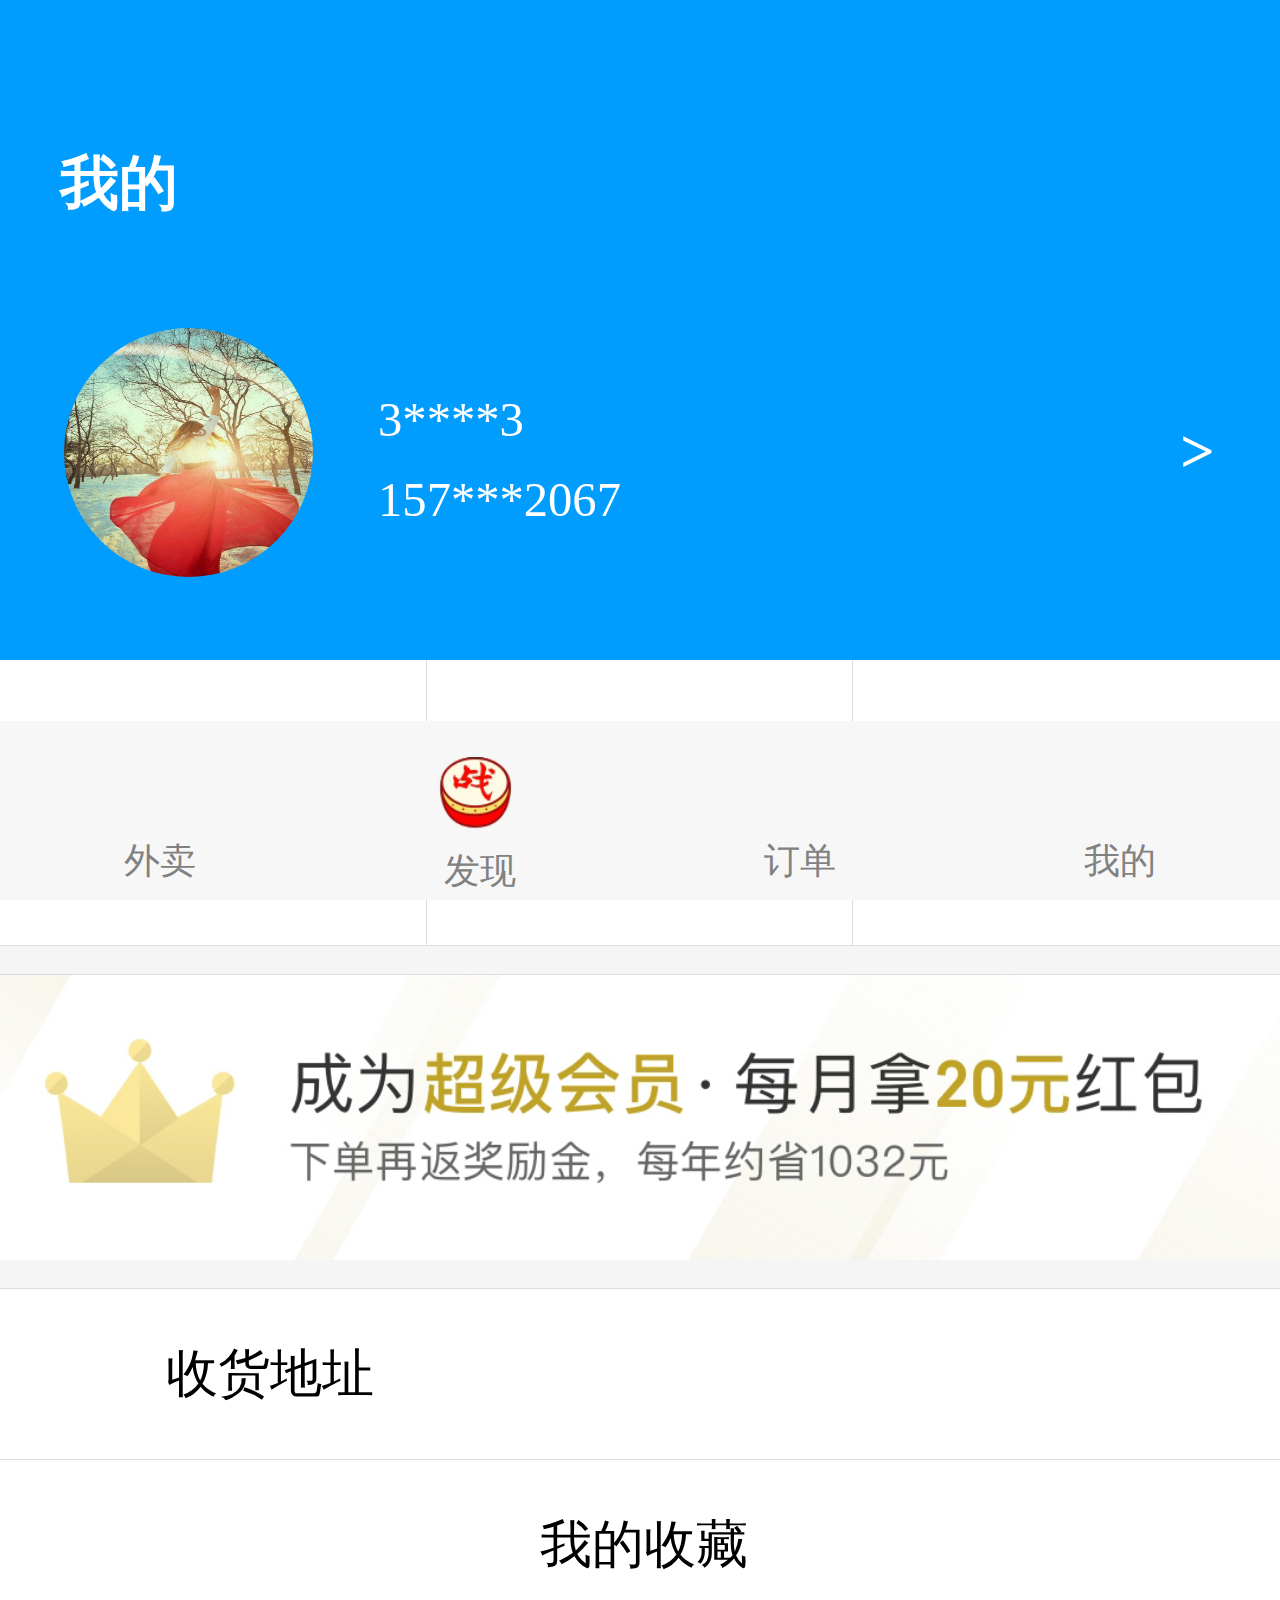
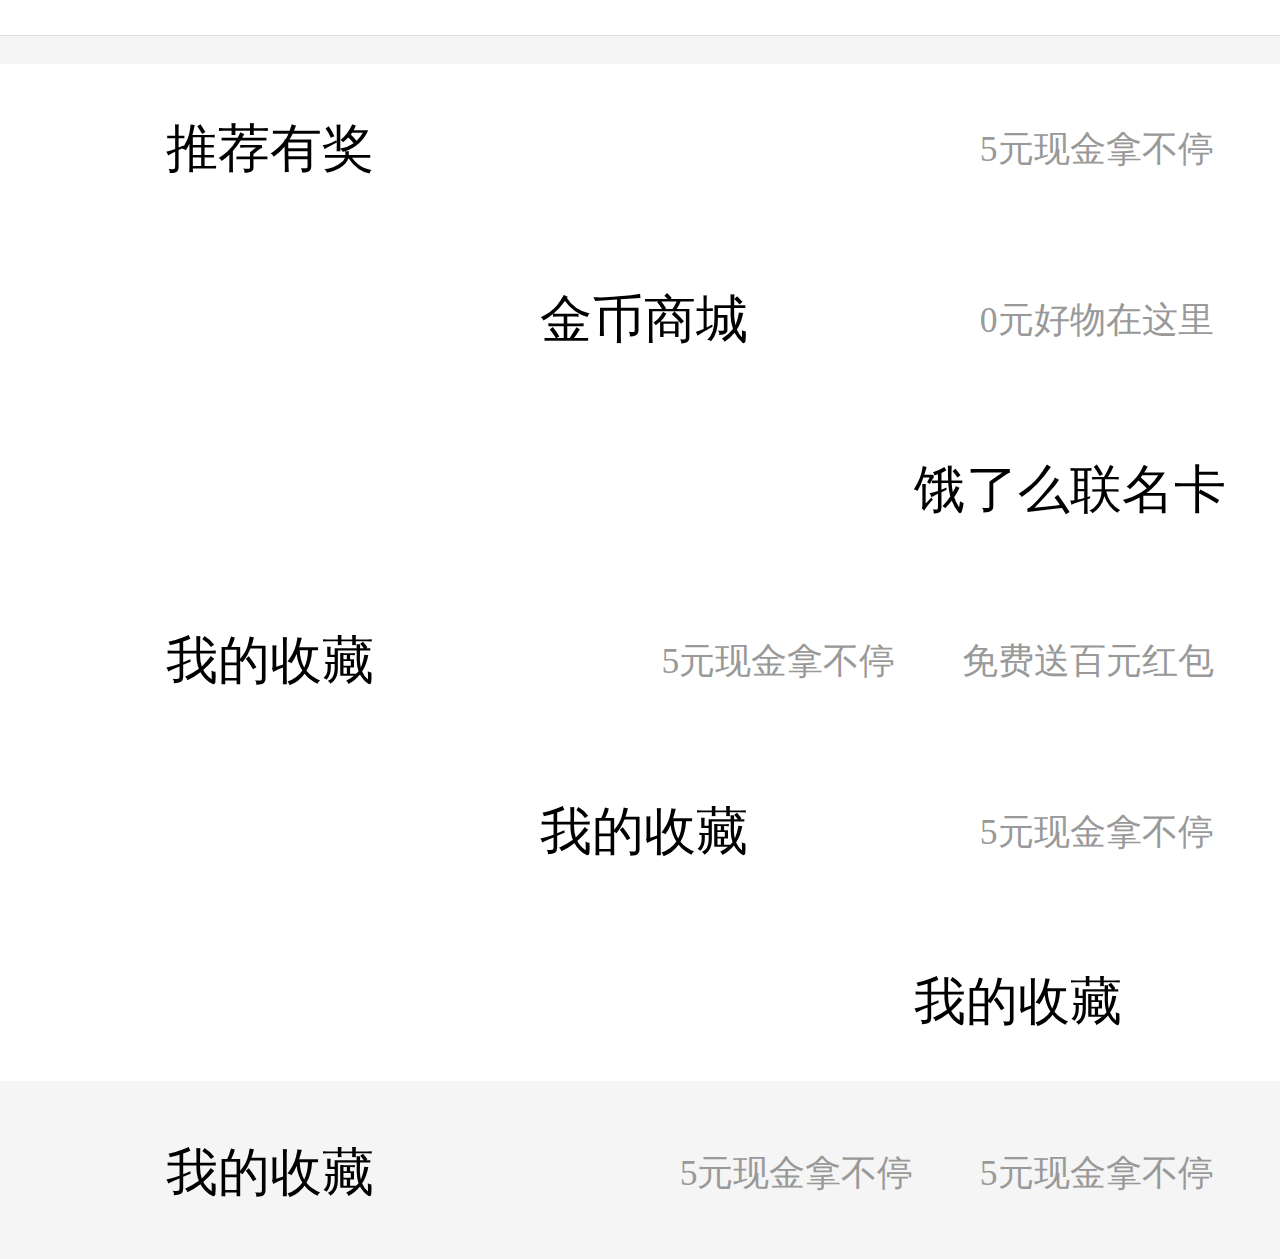
<file: index.html>
<!DOCTYPE html>
<html lang="en">
<head>
	<meta charset="UTF-8">
	<title>Document</title>
	<meta name="viewport" content="width=device-width,user-scalable=no,initial-scale=1.0,maximum-scale=1.0,minimum-scale=1.0">
	<link rel="stylesheet" href="css/index.css">
	<link rel="stylesheet" href="css/public.css">
	<script src="js/rem.js"></script>
</head>
<body>
	<!-- 我的头部开始 -->
	<div id="head">
		<div class="head_item1">
			<h1 class="head_item1_wen1">我的</h1>
			<div class="head_item1_wenbox">
				<h1 class="head_item1_wen2">&#xe67b;</h1>
				<a href="login.html">
				<h1 class="head_item1_wen3">&#xe671;</h1>
				</a>
			</div>
			
		</div>
		<div class="head_item2">
			<a href="ziliao.html">
			<div class="head_item2_touxiang">
				<img src="img/71.jpg" alt="">
			</div>
			</a>
			<div class="head_item2_xinxi">
				<div class="head_item2_box">
					<h1 class="head_item2_wen2">3****3</h1>
					<h1 class="head_item_wen3">
						<span></span>
						<span>157***2067</span>
					</h1>
				</div>
				<h1 class="head_item2_wen4">></h1>
			</div>
			
		</div>
	</div>
	<!-- 我的头部结束 -->
	<!-- 钱包开始 -->
	<div class="qianbao">
		<div class="qianbao_item">
			<h1 class="qiaoxiao_item_wen1">
				<span class="wen1_w1">0.00</span>
				<span class="wen1_w2">元</span>
			</h1>
			<h1 class="qiaohao_item_wen2">钱包</h1>
		</div>
		<div class="qianbao_item">
			<h1 class="qiaoxiao_item_wen1">
				<span class="wen1_w1">7</span>
				<span class="wen1_w2">个</span>
			</h1>
			<h1 class="qiaohao_item_wen2">红包</h1>
		</div>
		<div class="qianbao_item qianbao_item1">
			<h1 class="qiaoxiao_item_wen1">
				<span class="wen1_w1">8</span>
				<span class="wen1_w2">个</span>
			</h1>
			<h1 class="qiaohao_item_wen2">金币</h1>
		</div>
	</div>
	<!-- 钱包结束 -->
	<div class="second">
		<img src="img/1.jpg" alt="">
	</div>
	<div class="shouhuo">
		<div class="shouhuo_item">
			<h2 class="shouhuo_wen">&#xe673;</h2>
			<h2 class="shouhuo_wen1">收货地址</h2>
		</div>
		<div class="shouhuo_item shouhuo_item1">
			<h2 class="shouhuo_wen">&#xe66b;</h2>
			<h2 class="shouhuo_wen1">我的收藏</h2>
		</div>
	</div>
	<div class="tuijian">
		<div class="shouhuo_item shouhuo_item1">
			<h2 class="shouhuo_wen">&#xe677;</h2>
			<h2 class="shouhuo_wen1">推荐有奖</h2>
			<h2 class="shouhuo_wen3">5元现金拿不停</h2>
		</div>
		<div class="shouhuo_item shouhuo_item1">
			<h2 class="shouhuo_wen">&#xe680;</h2>
			<h2 class="shouhuo_wen1">金币商城</h2>
			<h2 class="shouhuo_wen3">0元好物在这里</h2>
		</div>
		<div class="shouhuo_item shouhuo_item1">
			<h2 class="shouhuo_wen">&#xe69c;</h2>
			<h2 class="shouhuo_wen1">饿了么联名卡</h2>
			<h2 class="shouhuo_wen3">免费送百元红包</h2>
		</div>
		<div class="shouhuo_item shouhuo_item1">
			<h2 class="shouhuo_wen">&#xe69c;</h2>
			<h2 class="shouhuo_wen1">我的收藏</h2>
			<h2 class="shouhuo_wen3">5元现金拿不停</h2>
		</div>
		<div class="shouhuo_item shouhuo_item1">
			<h2 class="shouhuo_wen">&#xe69c;</h2>
			<h2 class="shouhuo_wen1">我的收藏</h2>
			<h2 class="shouhuo_wen3">5元现金拿不停</h2>
		</div>
		<div class="shouhuo_item shouhuo_item1">
			<h2 class="shouhuo_wen">&#xe6c1;</h2>
			<h2 class="shouhuo_wen1">我的收藏</h2>
			<h2 class="shouhuo_wen3">5元现金拿不停</h2>
		</div>
		<div class="shouhuo_item shouhuo_item1">
			<h2 class="shouhuo_wen">&#xe6c1;</h2>
			<h2 class="shouhuo_wen1">我的收藏</h2>
			<h2 class="shouhuo_wen3">5元现金拿不停</h2>
		</div>

	</div>
	
	<div class="dibu">
		<a href="shouye.html">
		<div class="dibu_item">
			<h1 class="dibuwen">&#xe722;</h1>
			<h1 class="dibu_wen2">外卖</h1>
		</div>
		</a>
		<a href="find.html">
		<div class="dibu_item">
			<img src="img/12.jpg" alt="">
			<h1 class="dibu_wen2">发现</h1>
		</div>
		</a>
		<a href="shop.html">
		<div class="dibu_item">
			<h1 class="dibuwen">&#xe6c1;</h1>
			<h1 class="dibu_wen2">订单</h1>
		</div>
		</a>
		<a href="index.html">
		<div class="dibu_item">
			<h1 class="dibuwen">&#xe670;</h1>
			<h1 class="dibu_wen2">我的</h1>
		</div>
		</a>
	</div>
</body>
</html>
</file>
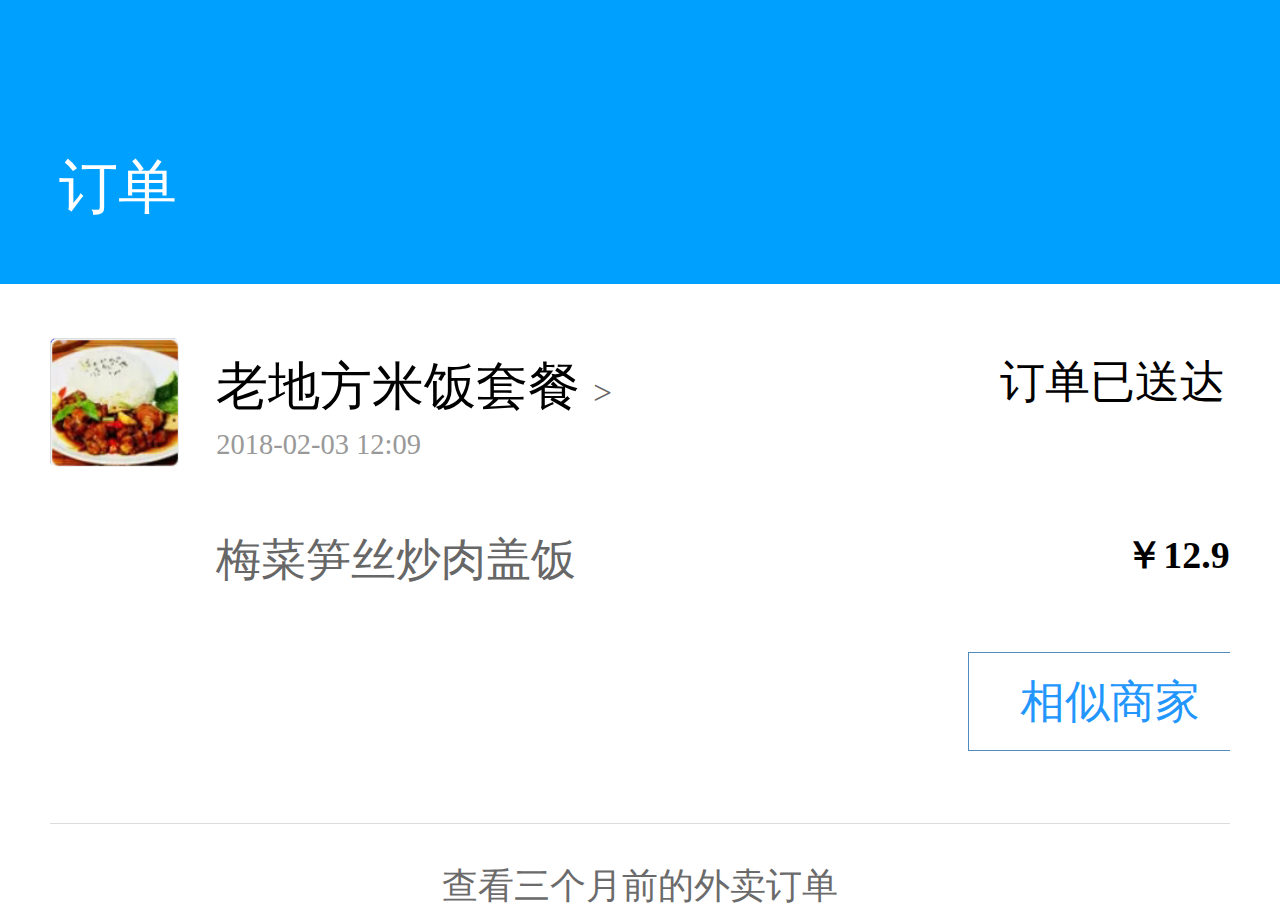
<file: dingdan.html>
<!DOCTYPE html>
<html lang="en">
<head>
	<meta charset="UTF-8">
	<title>Document</title>
	<meta name="viewport" content="width=device-width,user-scalable=no,initial-scale=1.0,maximum-scale=1.0,minimum-scale=1.0">
	<link rel="stylesheet" href="css/dingdan.css">
	<script src="js/rem.js"></script>
</head>
<body>
	<!-- 头部开始 -->
	<div id="header">
		<h1>订单</h1>
	</div>
	<!-- 头部结束 -->
	<!-- 订单信息开始 -->
	<div class="shop_infor">
		<div class="shop_infor_box">
			<div class="shop_thing">
				<div class="shop_thing_tu">
					<img src="img/dingdan.jpg" alt="">
				</div>
				<div class="shop_thing_name">
					<div class="shop_thing_left">
						<h1 class="shop_thing_wen1">老地方米饭套餐
						<span>&gt;</span>
						</h1>
						<h1 class="shop_thing_wen2">
							<span>2018-02-03</span>
							<span>12:09</span>
						</h1>
					</div>
					
					<h1 class="shop_thing_zhuantai">订单已送达</h1>
				</div>
			</div>
			<h1 class="shop_name">梅菜笋丝炒肉盖饭</h1>
			<h1 class="shop_thing_price">￥12.9</h1>
			<div class="shop_shanjia">
				<h1 class="shop_shanjia_wen">相似商家</h1>
			</div>
		</div>
		<h1 class="shop_zuijin">
			<span>查看三个月前的外卖订单</span>
		</h1>
	</div>
	<!-- 订单信息结束 -->

</body>
</html>
</file>
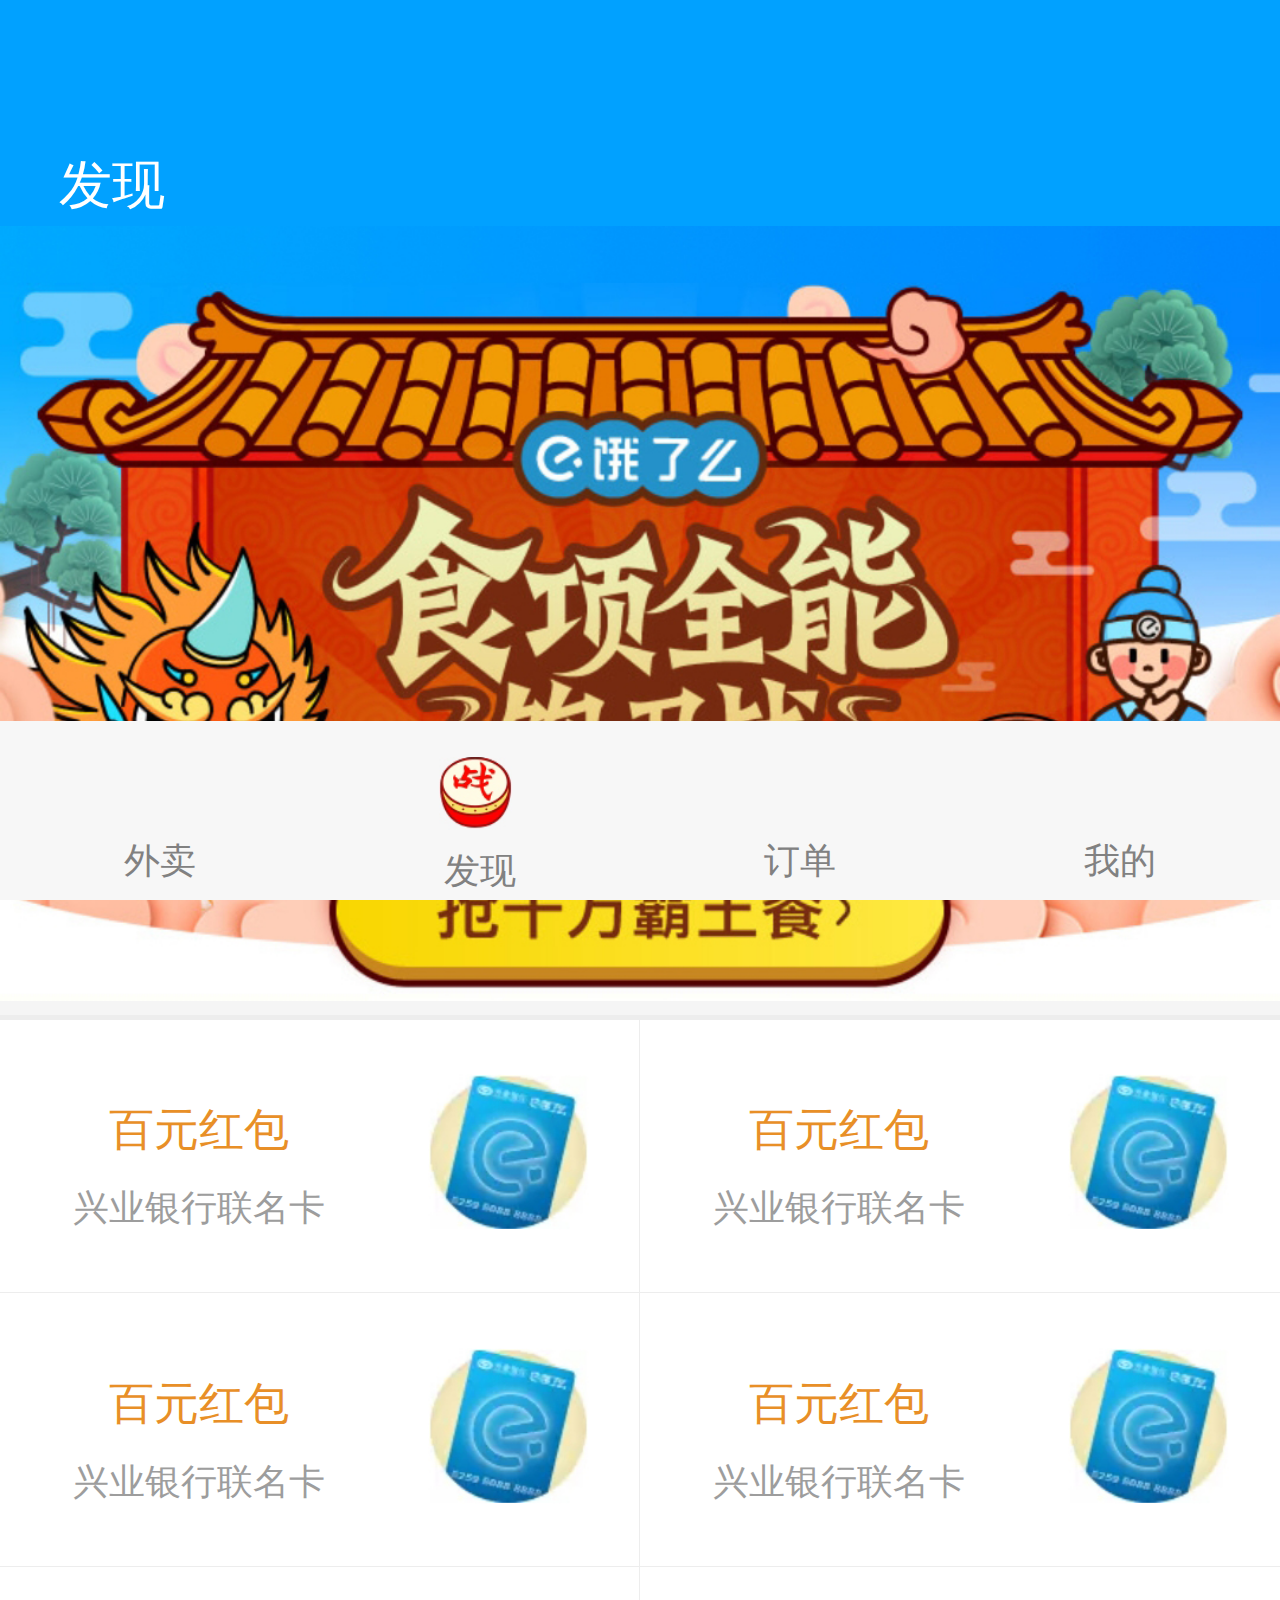
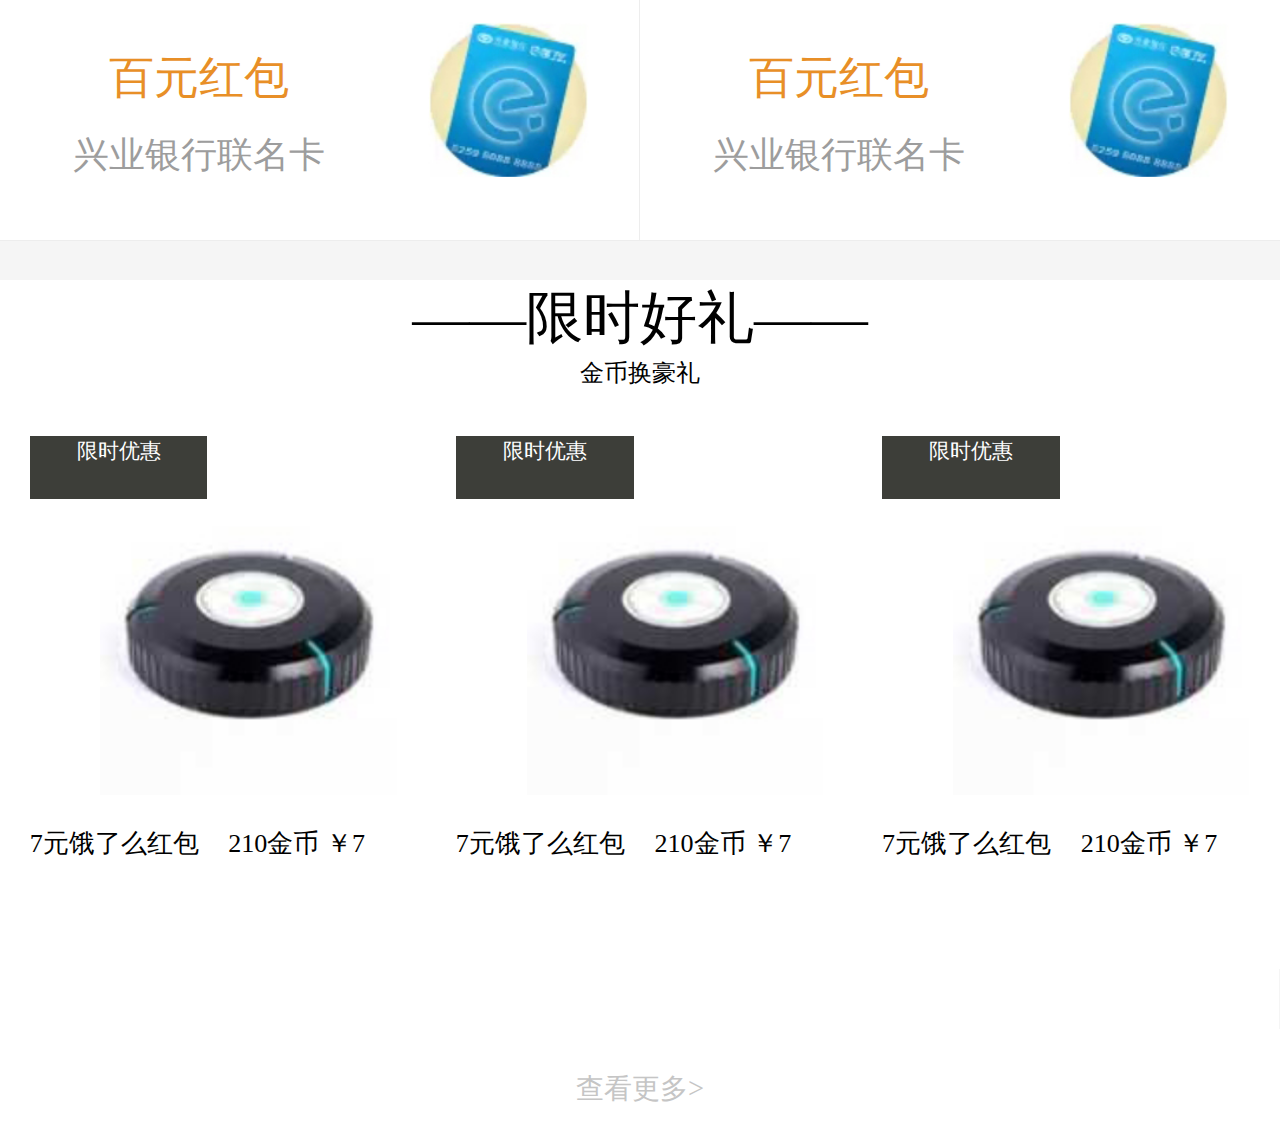
<file: find.html>
<!DOCTYPE html>
<html lang="en">
<head>
	<meta charset="UTF-8">
	<title>Document</title>
	<meta name="viewport" content="width=device-width,user-scalable=no,initial-scale=1.0,maximum-scale=1.0,minimum-scale=1.0">
	<link rel="stylesheet" href="css/find.css">
	<link rel="stylesheet" href="css/public.css">
	<script src="js/rem.js"></script>
</head>
<body>
	<!-- 头部开始 -->
	<div id="header">
		<div class="header_wen">
			<h1>发现</h1>
		</div>
		<div class="header_tu">
			<img src="img/3.jpg" alt="">
		</div>
	</div>
	<!-- 头部结束 -->
	<div id="second">
		<div class="second_item">
			<div class="second_item_title">
				<h1 class="second_item_wen1">百元红包</h1>
				<h1 class="second_item_wen2">兴业银行联名卡</h1>
			</div>
			<div class="second_item_tu">
				<img src="img/4.jpg" alt="">
			</div>
		</div>
		<div class="second_item second_item1">
			<div class="second_item_title">
				<h1 class="second_item_wen1">百元红包</h1>
				<h1 class="second_item_wen2">兴业银行联名卡</h1>
			</div>
			<div class="second_item_tu">
				<img src="img/4.jpg" alt="">
			</div>
		</div>
		<div class="second_item">
			<div class="second_item_title">
				<h1 class="second_item_wen1">百元红包</h1>
				<h1 class="second_item_wen2">兴业银行联名卡</h1>
			</div>
			<div class="second_item_tu">
				<img src="img/4.jpg" alt="">
			</div>
		</div>
		<div class="second_item second_item1">
			<div class="second_item_title">
				<h1 class="second_item_wen1">百元红包</h1>
				<h1 class="second_item_wen2">兴业银行联名卡</h1>
			</div>
			<div class="second_item_tu">
				<img src="img/4.jpg" alt="">
			</div>
		</div>
		<div class="second_item">
			<div class="second_item_title">
				<h1 class="second_item_wen1">百元红包</h1>
				<h1 class="second_item_wen2">兴业银行联名卡</h1>
			</div>
			<div class="second_item_tu">
				<img src="img/4.jpg" alt="">
			</div>
		</div>
		<div class="second_item second_item1">
			<div class="second_item_title">
				<h1 class="second_item_wen1">百元红包</h1>
				<h1 class="second_item_wen2">兴业银行联名卡</h1>
			</div>
			<div class="second_item_tu">
				<img src="img/4.jpg" alt="">
			</div>
		</div>
	</div>
	<!-- 为你推荐开始 -->
	<div id="tuijain">
		<div class="xianshi">
			<div class="xianshi_wenzi">
				<h1>——限时好礼——</h1>
				<h2>金币换豪礼</h2>
			</div>
			<div class="xianshi_item">
				<div class="youhui">限时优惠</div>
				<img src="img/faxian3.jpg" alt="">
				<span>7元饿了么红包</span>
				<span>210金币 ￥7</span>
			</div>
			<div class="xianshi_item">
				<div class="youhui">限时优惠</div>
				<img src="img/faxian3.jpg" alt="">
				<span>7元饿了么红包</span>
				<span>210金币 ￥7</span>
			</div>
			<div class="xianshi_item">
				<div class="youhui">限时优惠</div>
				<img src="img/faxian3.jpg" alt="">
				<span>7元饿了么红包</span>
				<span>210金币 ￥7</span>
			</div>
			<div class="gengduo">
				<span>查看更多&gt;</span>
			</div>
		</div>
	</div>
	<!-- 为你推荐结束 -->
	<div class="dibu">
		<a href="shouye.html">
		<div class="dibu_item">
			<h1 class="dibuwen">&#xe722;</h1>
			<h1 class="dibu_wen2">外卖</h1>
		</div>
		</a>
		<a href="find.html">
		<div class="dibu_item">
			<img src="img/12.jpg" alt="">
			<h1 class="dibu_wen2">发现</h1>
		</div>
		</a>
		<a href="shop.html">
		<div class="dibu_item">
			<h1 class="dibuwen">&#xe6c1;</h1>
			<h1 class="dibu_wen2">订单</h1>
		</div>
		</a>
		<a href="index.html">
		<div class="dibu_item">
			<h1 class="dibuwen">&#xe670;</h1>
			<h1 class="dibu_wen2">我的</h1>
		</div>
		</a>
	</div>
</body>
</html>
</file>
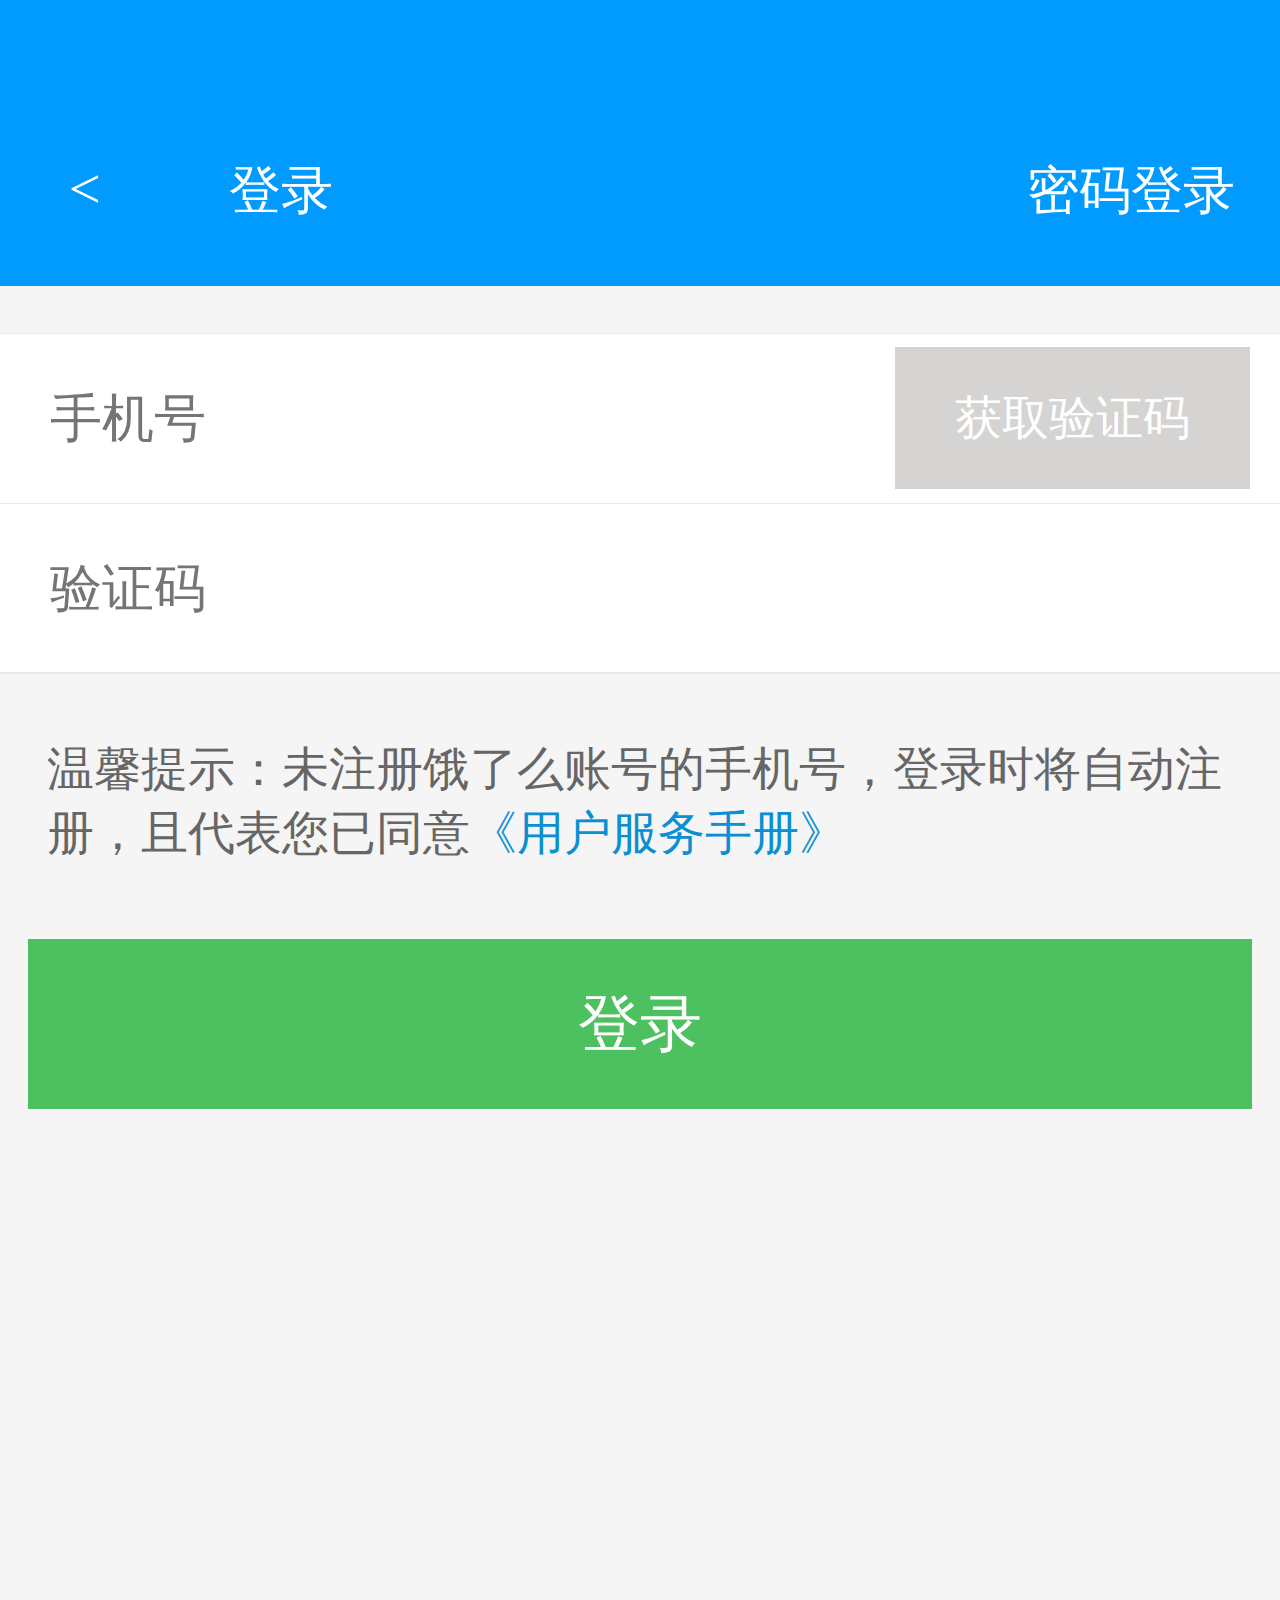
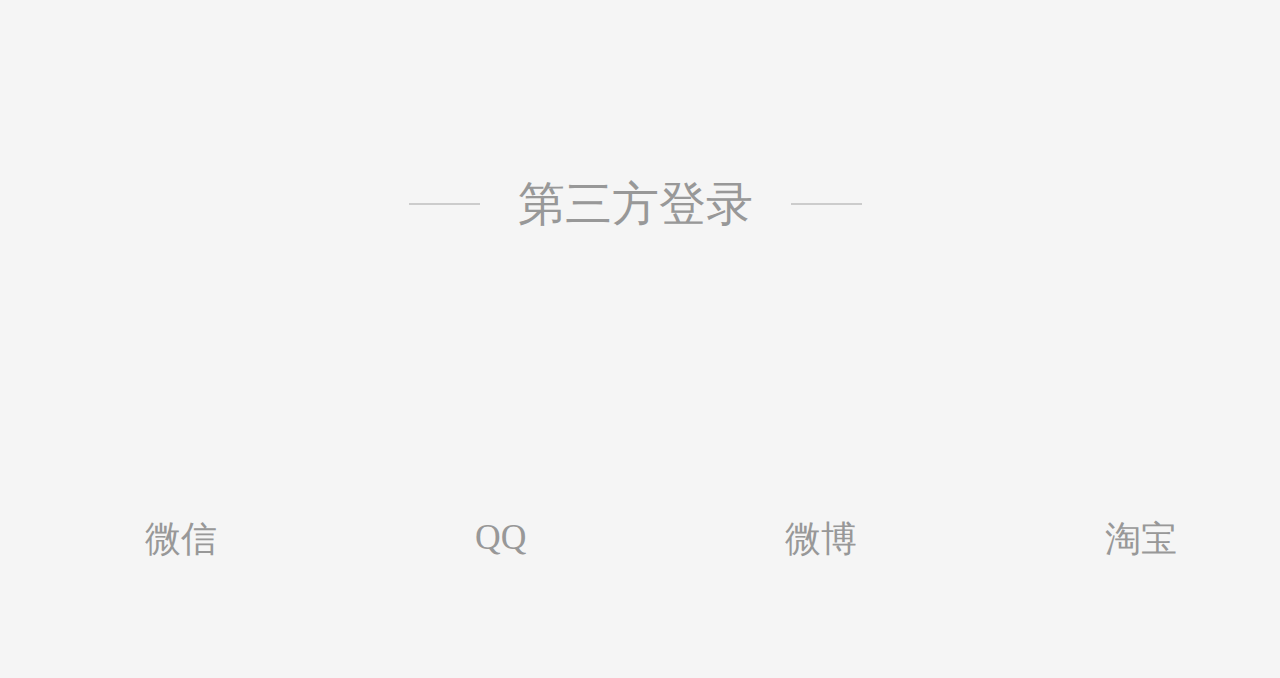
<file: login.html>
<!DOCTYPE html>
<html lang="en">
<head>
	<meta charset="UTF-8">
	<title>Document</title>
	<meta name="viewport" content="width=device-width,user-scalable=no,initial-scale=1.0,maximum-scale=1.0,minimum-scale=1.0">
	<link rel="stylesheet" href="css/login.css">
	<link rel="stylesheet" href="css/public.css">
	<script src="js/rem.js"></script>
</head>
<body>
	<!-- 头部开始 -->
	<div class="toubu">
		<a href="index.html">
		<h1 class="tuobu_wen1">&lt;</h1>
		</a>
		<h1 class="toubu_wen2">登录</h1>
		<h1 class="tobu_wen3">密码登录</h1>
	</div>
	<!-- 头部结束 -->
	<div class="xinxi">
		<div class="xinxi_item_box">
			<input type="text" class="xinxi_item" placeholder="手机号">
			<div class="yanzenma">
				<h1>获取验证码</h1>
			</div>
		</div>
		<div class="xinxi_item_box">
			<input type="text" class="xinxi_item" placeholder="验证码">
		</div>	
	</div>
	<div class="xieyi">
		<p class="xieyi_wen1">
			温馨提示：未注册饿了么账号的手机号，登录时将自动注册，且代表您已同意<a href=""class="xieyi_wen2">《用户服务手册》</a>
		</p>
	</div>
	<div class="btn">
		<h1>登录</h1>
	</div>
	<div class="dibu">
		<div class="dibu_top">
			<div class="dibu_top_line"></div>
			<h1 class="dibu_title">第三方登录</h1>
			<div class="dibu_top_line1"></div>
		</div>
		<div class="dibu_bottom">
			<div class="dibu_bottom_item">
				<h1 class="dibu_bottom_wen1">&#xe667;</h1>
				<h2 class="dibu_bottom_wen2">微信</h2>
			</div>
			<div class="dibu_bottom_item">
				<h1 class="dibu_bottom_wen1 dibu_bottom_wen6">&#xe666;</h1>
				<h2 class="dibu_bottom_wen2">QQ</h2>
			</div>
			<div class="dibu_bottom_item">
				<h1 class="dibu_bottom_wen1 dibu_bottom_wen3">&#xe668;</h1>
				<h2 class="dibu_bottom_wen2">微博</h2>
			</div>
			<div class="dibu_bottom_item">
				<h1 class="dibu_bottom_wen1 dibu_bottom_wen4">&#xe755;</h1>
				<h2 class="dibu_bottom_wen2">淘宝</h2>
			</div>
		</div>
	</div>
</body>
</html>
</file>
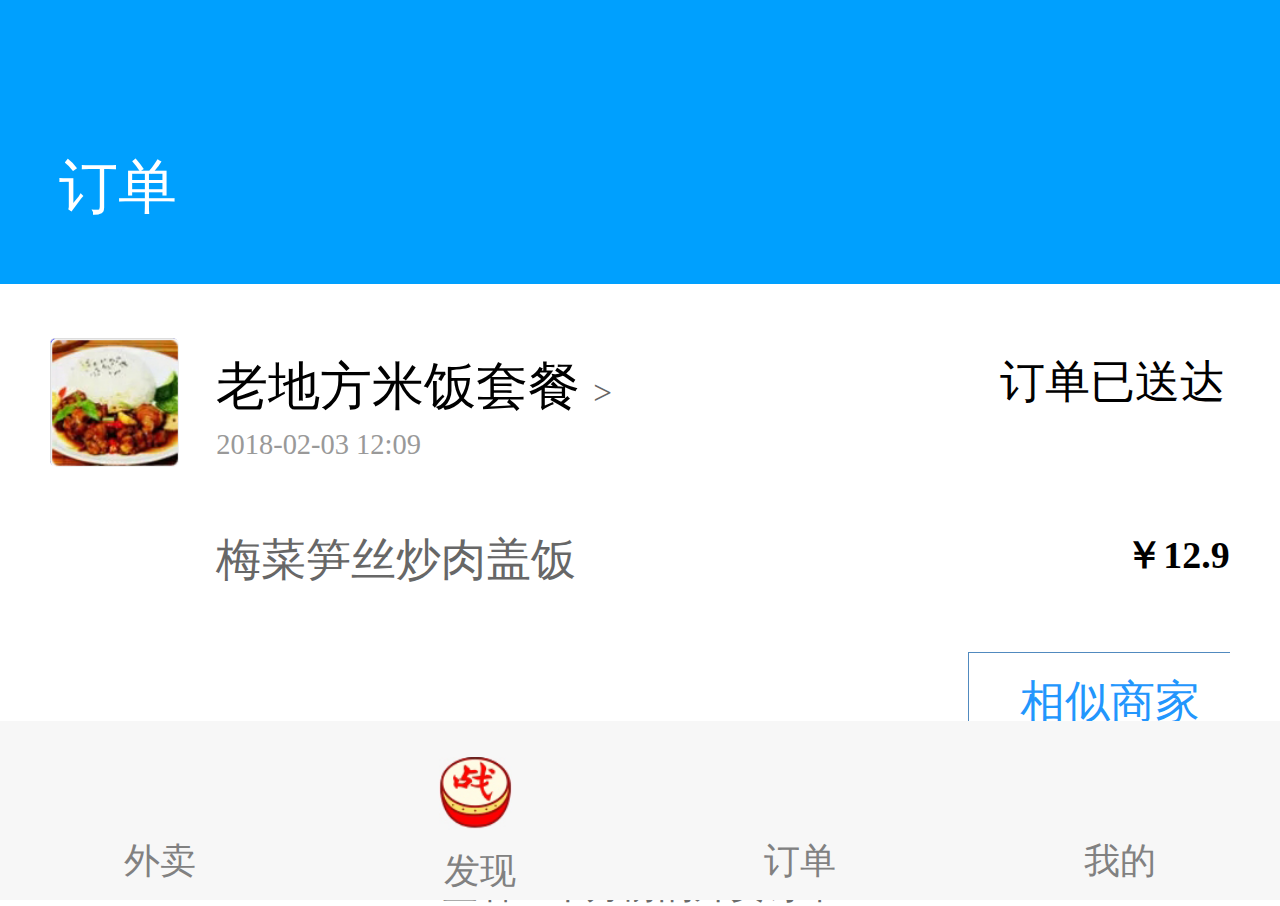
<file: shop.html>
<!DOCTYPE html>
<html lang="en">
<head>
	<meta charset="UTF-8">
	<title>Document</title>
	<meta name="viewport" content="width=device-width,user-scalable=no,initial-scale=1.0,maximum-scale=1.0,minimum-scale=1.0">
	<link rel="stylesheet" href="css/shop.css">
	<link rel="stylesheet" href="css/public.css">
	<script src="js/rem.js"></script>
</head>
<body>
	<!-- 头部开始 -->
	<div id="header">
		<h1>订单</h1>
	</div>
	<!-- 头部结束 -->
	<!-- 订单信息开始 -->
	<div class="shop_infor">
		<div class="shop_infor_box">
			<div class="shop_thing">
				<div class="shop_thing_tu">
					<img src="img/2.jpg" alt="">
				</div>
				<div class="shop_thing_name">
					<div class="shop_thing_left">
						<h1 class="shop_thing_wen1">老地方米饭套餐
						<span>&gt;</span>
						</h1>
						<h1 class="shop_thing_wen2">
							<span>2018-02-03</span>
							<span>12:09</span>
						</h1>
					</div>
					
					<h1 class="shop_thing_zhuantai">订单已送达</h1>
				</div>
			</div>
			<h1 class="shop_name">梅菜笋丝炒肉盖饭</h1>
			<h1 class="shop_thing_price">￥12.9</h1>
			<div class="shop_shanjia">
				<h1 class="shop_shanjia_wen">相似商家</h1>
			</div>
		</div>
		<h1 class="shop_zuijin">
			<span>查看三个月前的外卖订单</span>
		</h1>
	</div>
	<!-- 订单信息结束 -->
	<div class="dibu">
		<a href="shouye.html">
		<div class="dibu_item">
			<h1 class="dibuwen">&#xe722;</h1>
			<h1 class="dibu_wen2">外卖</h1>
		</div>
		</a>
		<a href="find.html">
		<div class="dibu_item">
			<img src="img/12.jpg" alt="">
			<h1 class="dibu_wen2">发现</h1>
		</div>
		</a>
		<a href="shop.html">
		<div class="dibu_item">
			<h1 class="dibuwen">&#xe6c1;</h1>
			<h1 class="dibu_wen2">订单</h1>
		</div>
		</a>
		<a href="index.html">
		<div class="dibu_item">
			<h1 class="dibuwen">&#xe670;</h1>
			<h1 class="dibu_wen2">我的</h1>
		</div>
		</a>
	</div>
</body>
</html>
</file>
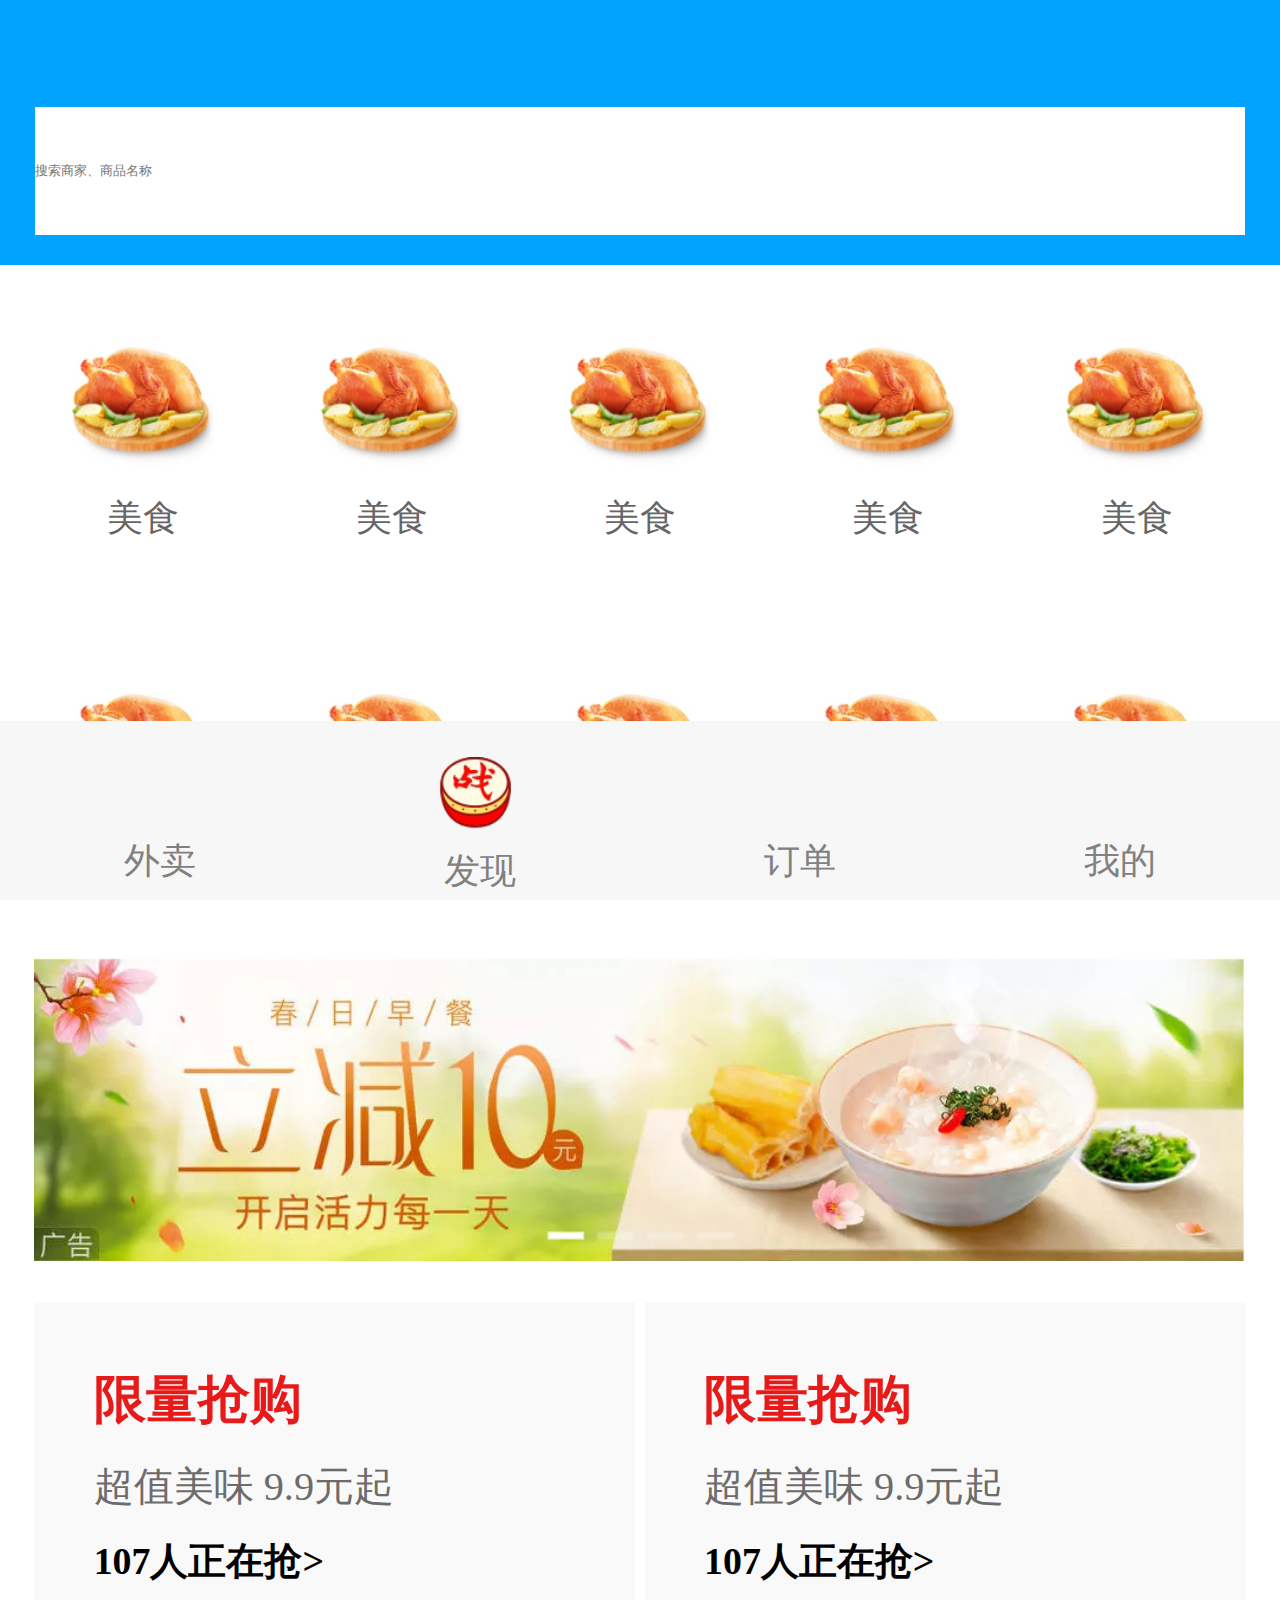
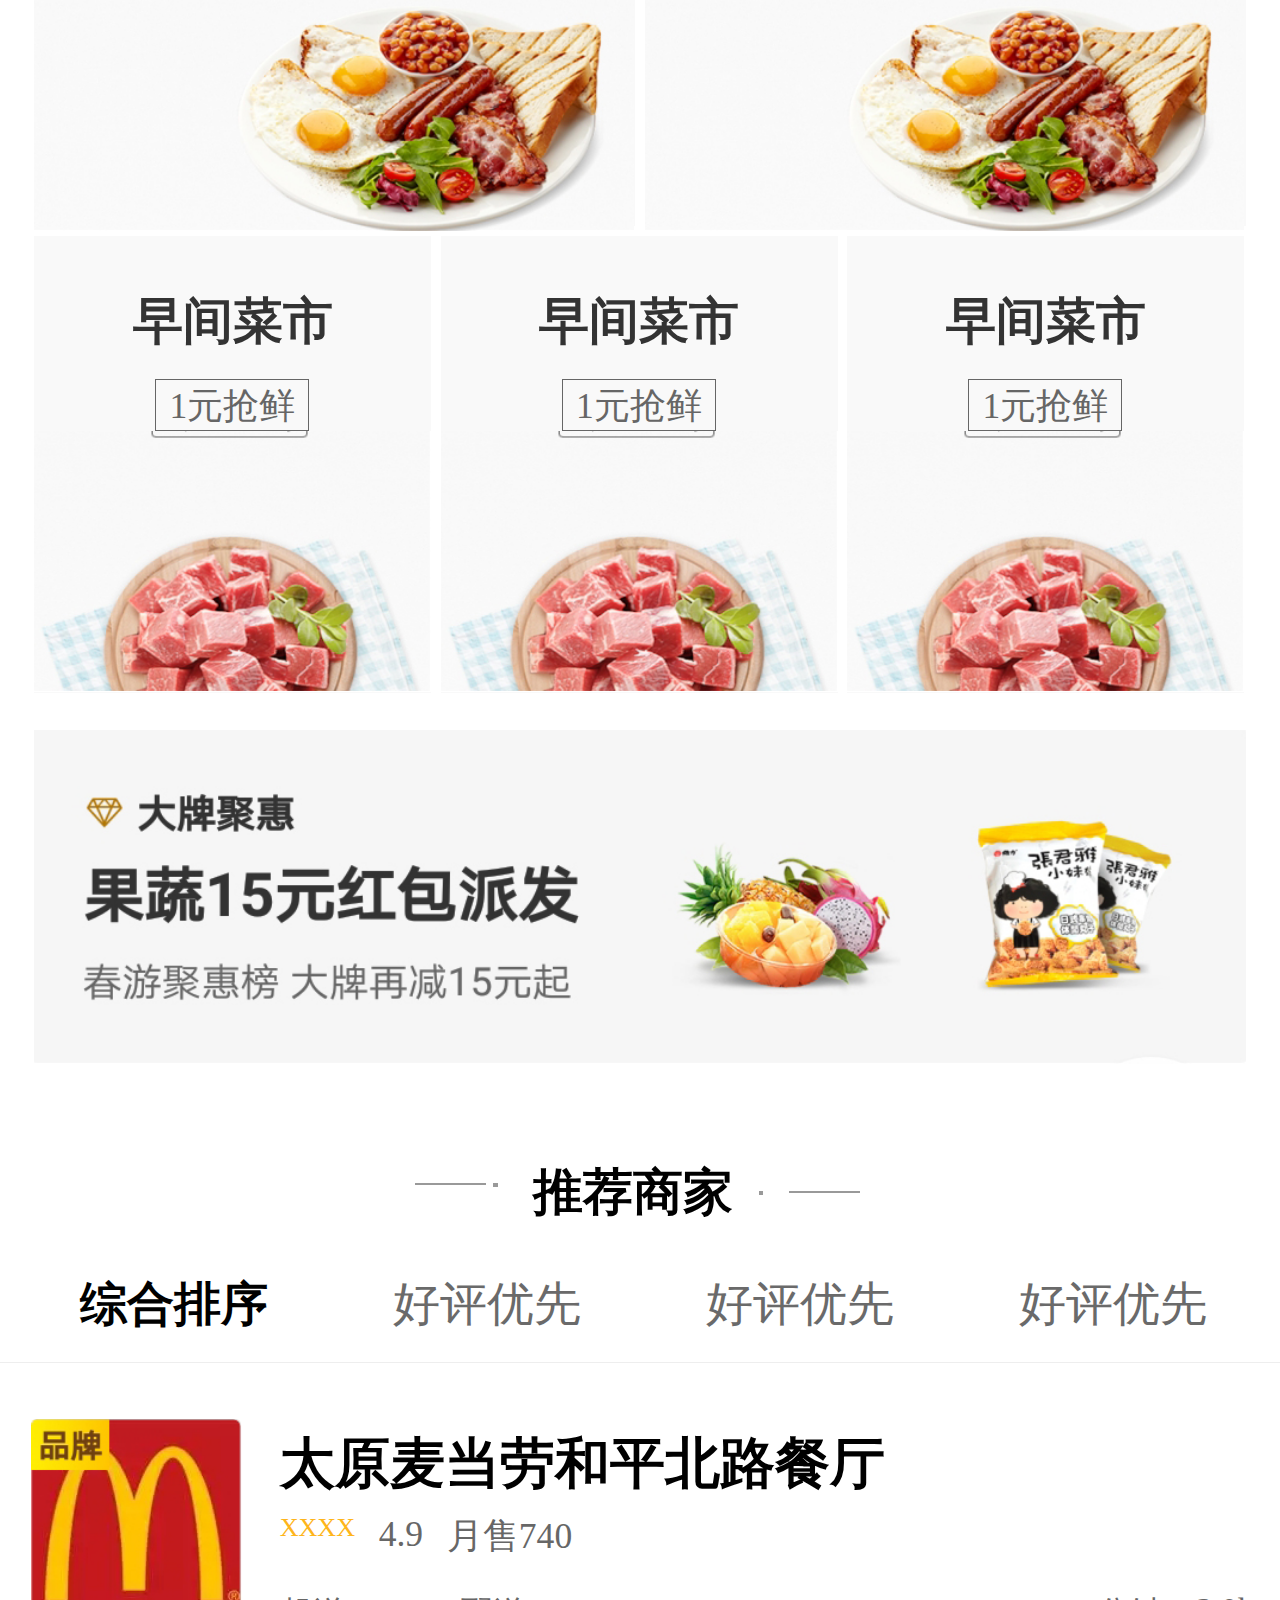
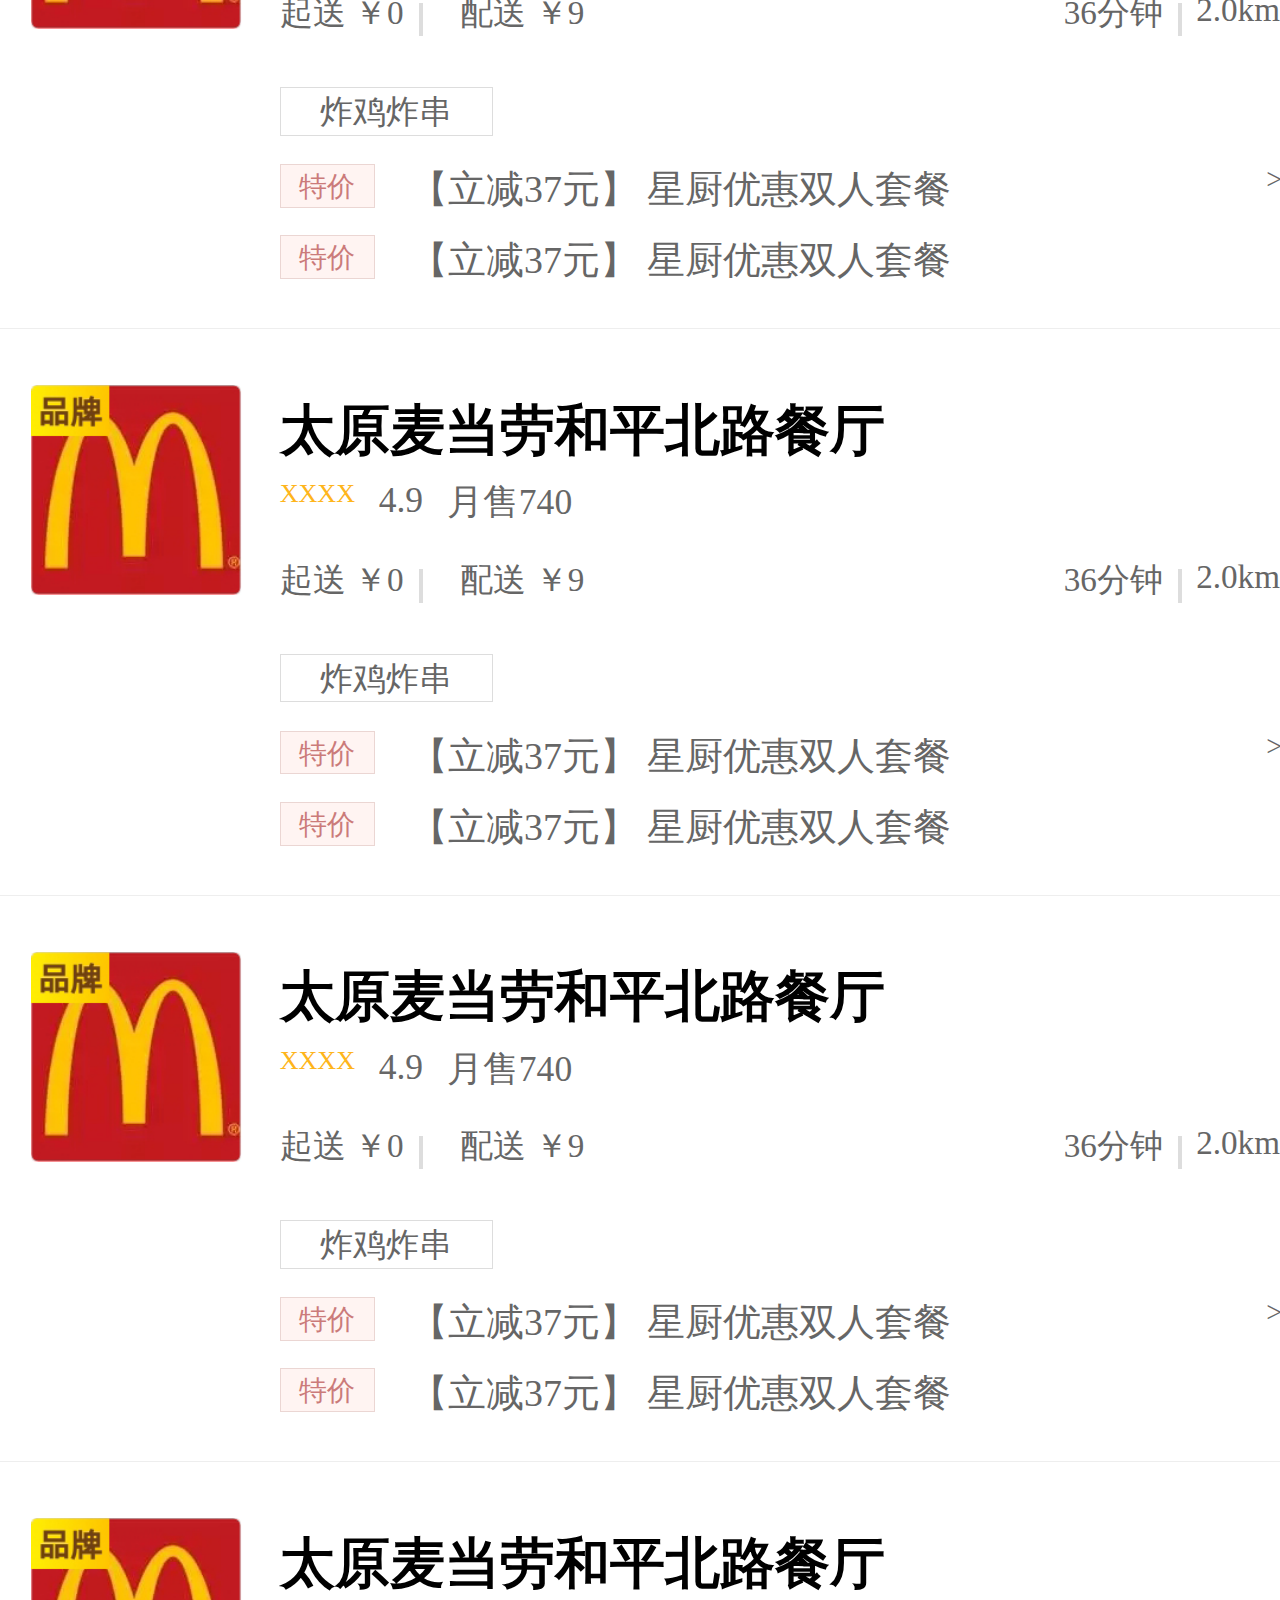
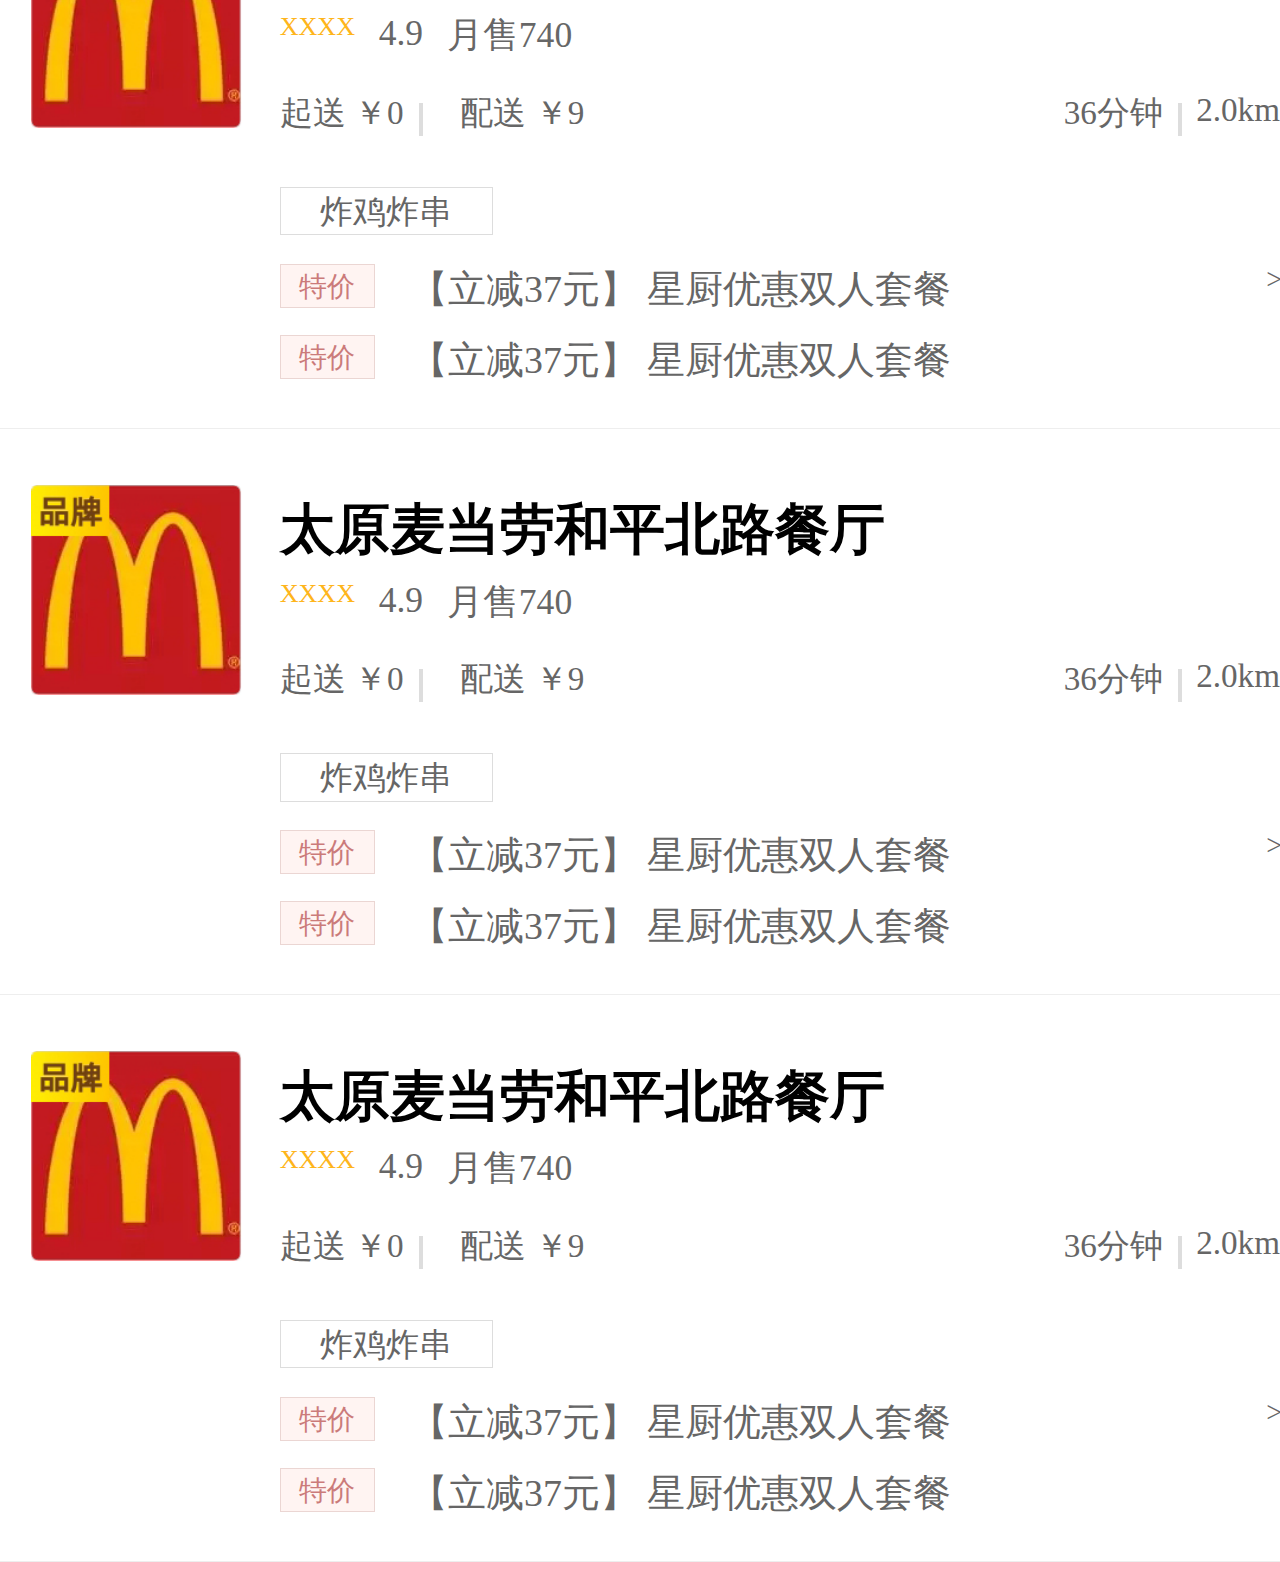
<file: shouye.html>
<!DOCTYPE html>
<html lang="en">
<head>
	<meta charset="UTF-8">
	<title>Document</title>
	<meta name="viewport" content="width=device-width,user-scalable=no,initial-scale=1.0,maximum-scale=1.0,minimum-scale=1.0">
	<link rel="stylesheet" href="css/shouye.css">
	<link rel="stylesheet" href="css/public.css">
	<script src="js/rem.js"></script>
</head>
<body>
	<!-- 头部开始 -->
	<div id="header">
		<input type="text" class="sousuo" placeholder="搜索商家、商品名称">
	</div>
	<!-- 头部结束 -->
	<!-- 导航开始 -->
	<div class="daohang">
		<div class="daohang_box">
			<div class="daohang_item">
				<div class="daohang_tu">
					<img src="img/7.jpg" alt="">
				</div>
				<h1 class="daohang_wen">美食</h1>
			</div>
			<div class="daohang_item">
				<div class="daohang_tu">
					<img src="img/7.jpg" alt="">
				</div>
				<h1 class="daohang_wen">美食</h1>
			</div>
			<div class="daohang_item">
				<div class="daohang_tu">
					<img src="img/7.jpg" alt="">
				</div>
				<h1 class="daohang_wen">美食</h1>
			</div>
			<div class="daohang_item">
				<div class="daohang_tu">
					<img src="img/7.jpg" alt="">
				</div>
				<h1 class="daohang_wen">美食</h1>
			</div>
			<div class="daohang_item">
				<div class="daohang_tu">
					<img src="img/7.jpg" alt="">
				</div>
				<h1 class="daohang_wen">美食</h1>
			</div>
			<div class="daohang_item">
				<div class="daohang_tu">
					<img src="img/7.jpg" alt="">
				</div>
				<h1 class="daohang_wen">美食</h1>
			</div>
			<div class="daohang_item">
				<div class="daohang_tu">
					<img src="img/7.jpg" alt="">
				</div>
				<h1 class="daohang_wen">美食</h1>
			</div>
			<div class="daohang_item">
				<div class="daohang_tu">
					<img src="img/7.jpg" alt="">
				</div>
				<h1 class="daohang_wen">美食</h1>
			</div>
			<div class="daohang_item">
				<div class="daohang_tu">
					<img src="img/7.jpg" alt="">
				</div>
				<h1 class="daohang_wen">美食</h1>
			</div>
			<div class="daohang_item">
				<div class="daohang_tu">
					<img src="img/7.jpg" alt="">
				</div>
				<h1 class="daohang_wen">美食</h1>
			</div>
		</div>
	</div>
	<!-- 导航结束 -->
	<div class="imgbox">
		<img src="img/5.jpg" alt="">
	</div>
	<div class="fuli">
		<div class="fuli_box">
			<div class="fuli_item1">
				<h1 class="fuli_wen1">限量抢购</h1>
				<h1 class="fuli_wen2">超值美味 9.9元起</h1>
				<h1 class="fuli_wen3">107人正在抢></h1>
				<div class="fuli_tu">
					<img src="img/8.jpg" alt="">
				</div>

			</div>
			<div class="fuli_item1 fuli_item2">
				<h1 class="fuli_wen1">限量抢购</h1>
				<h1 class="fuli_wen2">超值美味 9.9元起</h1>
				<h1 class="fuli_wen3">107人正在抢></h1>
				<div class="fuli_tu">
					<img src="img/8.jpg" alt="">
				</div>
			</div>
			<div class="fuli_item3">
				<h1 class="fuli_wen4">早间菜市</h1>
				<div class="fuli_wenbox">
					<h1 class="fuli_wen5">1元抢鲜</h1>
				</div>
				<div class="fuli_tu2">
					<img src="img/9.jpg" alt="">
				</div>
			</div>
			<div class="fuli_item3">
				<h1 class="fuli_wen4">早间菜市</h1>
				<div class="fuli_wenbox">
					<h1 class="fuli_wen5">1元抢鲜</h1>
				</div>
				<div class="fuli_tu2">
					<img src="img/9.jpg" alt="">
				</div>
			</div>
			<div class="fuli_item3 fuli_item4">
				<h1 class="fuli_wen4">早间菜市</h1>
				<div class="fuli_wenbox">
					<h1 class="fuli_wen5">1元抢鲜</h1>
				</div>
				<div class="fuli_tu2">
					<img src="img/9.jpg" alt="">
				</div>
			</div>
		</div>
	</div>
	<div class="imgbox2">
		<img src="img/6.jpg" alt="">
	</div>
	<!-- 推荐商家开始 -->
	<div class="tuijian">
		<div class="tuijian_top">
			<div class="tuijian_line"></div>
			<div class="quan"></div>
			<h1 class="tuijian_title">推荐商家</h1>
			<div class="quan quan1"></div>
			<div class="tuijian_line tuijian_line1"></div>
			<div class="tuijian_daohang">
				<div class="tuijian_daohang_item">
					<h1>综合排序</h1>
					<span></span>
				</div>
				<div class="tuijian_daohang_item1">
					<h1>好评优先</h1>
				</div>
				<div class="tuijian_daohang_item1">
					<h1>好评优先</h1>
				</div>
				<div class="tuijian_daohang_item1">
					<h1>好评优先</h1>
				</div>
			</div>
		</div>
		<a href="xiangqing.html">
		<div class="tuijian_item">
			<div class="tuijian_tu">
				<img src="img/10.jpg" alt="">
			</div>
			<div class="tuijian_xinxi">
				<h1 class="tuijian_wen1">太原麦当劳和平北路餐厅</h1>
				<div class="tuijian_wbox">
					<h3>XXXX</h3>
					<h4>4.9</h4>
					<h4>月售740</h4>
				</div>
				<div class="tuijian_box1">
					<h1>起送 ￥0</h1>
					<div class="tuijian_box_line"></div>
					<h1>配送 ￥9</h1>
					<h4>2.0km</h4>
					<div class="tuijian_box_line1"></div>
					<h4>36分钟</h4>
				</div>
				<div class="tuijian_box2">
					<h1>炸鸡炸串</h1>
				</div>
				<div class="tuijian_box3">
					<div class="tuijian_box3_item">
						<div class="tuijian_tejian">
							<h1 class="tuijian_tewen">特价</h1>
						</div>
						<h1 class="tuijian_tewe2">【立减37元】 星厨优惠双人套餐</h1>
						<h2>&gt;</h2>
					</div>
					
					<div class="tuijian_box3_item tuijian_box3_item1">
						<div class="tuijian_tejian">
							<h1 class="tuijian_tewen">特价</h1>
						</div>
						<h1 class="tuijian_tewe2">【立减37元】 星厨优惠双人套餐</h1>
					</div>
				</div>
			</div>
		</div>
		</a>
		<div class="tuijian_item">
			<div class="tuijian_tu">
				<img src="img/10.jpg" alt="">
			</div>
			<div class="tuijian_xinxi">
				<h1 class="tuijian_wen1">太原麦当劳和平北路餐厅</h1>
				<div class="tuijian_wbox">
					<h3>XXXX</h3>
					<h4>4.9</h4>
					<h4>月售740</h4>
				</div>
				<div class="tuijian_box1">
					<h1>起送 ￥0</h1>
					<div class="tuijian_box_line"></div>
					<h1>配送 ￥9</h1>
					<h4>2.0km</h4>
					<div class="tuijian_box_line1"></div>
					<h4>36分钟</h4>
				</div>
				<div class="tuijian_box2">
					<h1>炸鸡炸串</h1>
				</div>
				<div class="tuijian_box3">
					<div class="tuijian_box3_item">
						<div class="tuijian_tejian">
							<h1 class="tuijian_tewen">特价</h1>
						</div>
						<h1 class="tuijian_tewe2">【立减37元】 星厨优惠双人套餐</h1>
						<h2>&gt;</h2>
					</div>
					
					<div class="tuijian_box3_item tuijian_box3_item1">
						<div class="tuijian_tejian">
							<h1 class="tuijian_tewen">特价</h1>
						</div>
						<h1 class="tuijian_tewe2">【立减37元】 星厨优惠双人套餐</h1>
					</div>
				</div>
			</div>
		</div>
		<div class="tuijian_item">
			<div class="tuijian_tu">
				<img src="img/10.jpg" alt="">
			</div>
			<div class="tuijian_xinxi">
				<h1 class="tuijian_wen1">太原麦当劳和平北路餐厅</h1>
				<div class="tuijian_wbox">
					<h3>XXXX</h3>
					<h4>4.9</h4>
					<h4>月售740</h4>
				</div>
				<div class="tuijian_box1">
					<h1>起送 ￥0</h1>
					<div class="tuijian_box_line"></div>
					<h1>配送 ￥9</h1>
					<h4>2.0km</h4>
					<div class="tuijian_box_line1"></div>
					<h4>36分钟</h4>
				</div>
				<div class="tuijian_box2">
					<h1>炸鸡炸串</h1>
				</div>
				<div class="tuijian_box3">
					<div class="tuijian_box3_item">
						<div class="tuijian_tejian">
							<h1 class="tuijian_tewen">特价</h1>
						</div>
						<h1 class="tuijian_tewe2">【立减37元】 星厨优惠双人套餐</h1>
						<h2>&gt;</h2>
					</div>
					
					<div class="tuijian_box3_item tuijian_box3_item1">
						<div class="tuijian_tejian">
							<h1 class="tuijian_tewen">特价</h1>
						</div>
						<h1 class="tuijian_tewe2">【立减37元】 星厨优惠双人套餐</h1>
					</div>
				</div>
			</div>
		</div>
		<div class="tuijian_item">
			<div class="tuijian_tu">
				<img src="img/10.jpg" alt="">
			</div>
			<div class="tuijian_xinxi">
				<h1 class="tuijian_wen1">太原麦当劳和平北路餐厅</h1>
				<div class="tuijian_wbox">
					<h3>XXXX</h3>
					<h4>4.9</h4>
					<h4>月售740</h4>
				</div>
				<div class="tuijian_box1">
					<h1>起送 ￥0</h1>
					<div class="tuijian_box_line"></div>
					<h1>配送 ￥9</h1>
					<h4>2.0km</h4>
					<div class="tuijian_box_line1"></div>
					<h4>36分钟</h4>
				</div>
				<div class="tuijian_box2">
					<h1>炸鸡炸串</h1>
				</div>
				<div class="tuijian_box3">
					<div class="tuijian_box3_item">
						<div class="tuijian_tejian">
							<h1 class="tuijian_tewen">特价</h1>
						</div>
						<h1 class="tuijian_tewe2">【立减37元】 星厨优惠双人套餐</h1>
						<h2>&gt;</h2>
					</div>
					
					<div class="tuijian_box3_item tuijian_box3_item1">
						<div class="tuijian_tejian">
							<h1 class="tuijian_tewen">特价</h1>
						</div>
						<h1 class="tuijian_tewe2">【立减37元】 星厨优惠双人套餐</h1>
					</div>
				</div>
			</div>
		</div>
		<div class="tuijian_item">
			<div class="tuijian_tu">
				<img src="img/10.jpg" alt="">
			</div>
			<div class="tuijian_xinxi">
				<h1 class="tuijian_wen1">太原麦当劳和平北路餐厅</h1>
				<div class="tuijian_wbox">
					<h3>XXXX</h3>
					<h4>4.9</h4>
					<h4>月售740</h4>
				</div>
				<div class="tuijian_box1">
					<h1>起送 ￥0</h1>
					<div class="tuijian_box_line"></div>
					<h1>配送 ￥9</h1>
					<h4>2.0km</h4>
					<div class="tuijian_box_line1"></div>
					<h4>36分钟</h4>
				</div>
				<div class="tuijian_box2">
					<h1>炸鸡炸串</h1>
				</div>
				<div class="tuijian_box3">
					<div class="tuijian_box3_item">
						<div class="tuijian_tejian">
							<h1 class="tuijian_tewen">特价</h1>
						</div>
						<h1 class="tuijian_tewe2">【立减37元】 星厨优惠双人套餐</h1>
						<h2>&gt;</h2>
					</div>
					
					<div class="tuijian_box3_item tuijian_box3_item1">
						<div class="tuijian_tejian">
							<h1 class="tuijian_tewen">特价</h1>
						</div>
						<h1 class="tuijian_tewe2">【立减37元】 星厨优惠双人套餐</h1>
					</div>
				</div>
			</div>
		</div>
		<div class="tuijian_item">
			<div class="tuijian_tu">
				<img src="img/10.jpg" alt="">
			</div>
			<div class="tuijian_xinxi">
				<h1 class="tuijian_wen1">太原麦当劳和平北路餐厅</h1>
				<div class="tuijian_wbox">
					<h3>XXXX</h3>
					<h4>4.9</h4>
					<h4>月售740</h4>
				</div>
				<div class="tuijian_box1">
					<h1>起送 ￥0</h1>
					<div class="tuijian_box_line"></div>
					<h1>配送 ￥9</h1>
					<h4>2.0km</h4>
					<div class="tuijian_box_line1"></div>
					<h4>36分钟</h4>
				</div>
				<div class="tuijian_box2">
					<h1>炸鸡炸串</h1>
				</div>
				<div class="tuijian_box3">
					<div class="tuijian_box3_item">
						<div class="tuijian_tejian">
							<h1 class="tuijian_tewen">特价</h1>
						</div>
						<h1 class="tuijian_tewe2">【立减37元】 星厨优惠双人套餐</h1>
						<h2>&gt;</h2>
					</div>
					
					<div class="tuijian_box3_item tuijian_box3_item1">
						<div class="tuijian_tejian">
							<h1 class="tuijian_tewen">特价</h1>
						</div>
						<h1 class="tuijian_tewe2">【立减37元】 星厨优惠双人套餐</h1>
					</div>
				</div>
			</div>
		</div>
	</div>
	<!-- 推荐商家结束 -->
	<div class="dibu">
		<a href="shouye.html">
		<div class="dibu_item">
			<h1 class="dibuwen">&#xe722;</h1>
			<h1 class="dibu_wen2">外卖</h1>
		</div>
		</a>
		<a href="find.html">
		<div class="dibu_item">
			<img src="img/12.jpg" alt="">
			<h1 class="dibu_wen2">发现</h1>
		</div>
		</a>
		<a href="shop.html">
		<div class="dibu_item">
			<h1 class="dibuwen">&#xe6c1;</h1>
			<h1 class="dibu_wen2">订单</h1>
		</div>
		</a>
		<a href="index.html">
		<div class="dibu_item">
			<h1 class="dibuwen">&#xe670;</h1>
			<h1 class="dibu_wen2">我的</h1>
		</div>
		</a>
	</div>
</body>
</html>
</file>
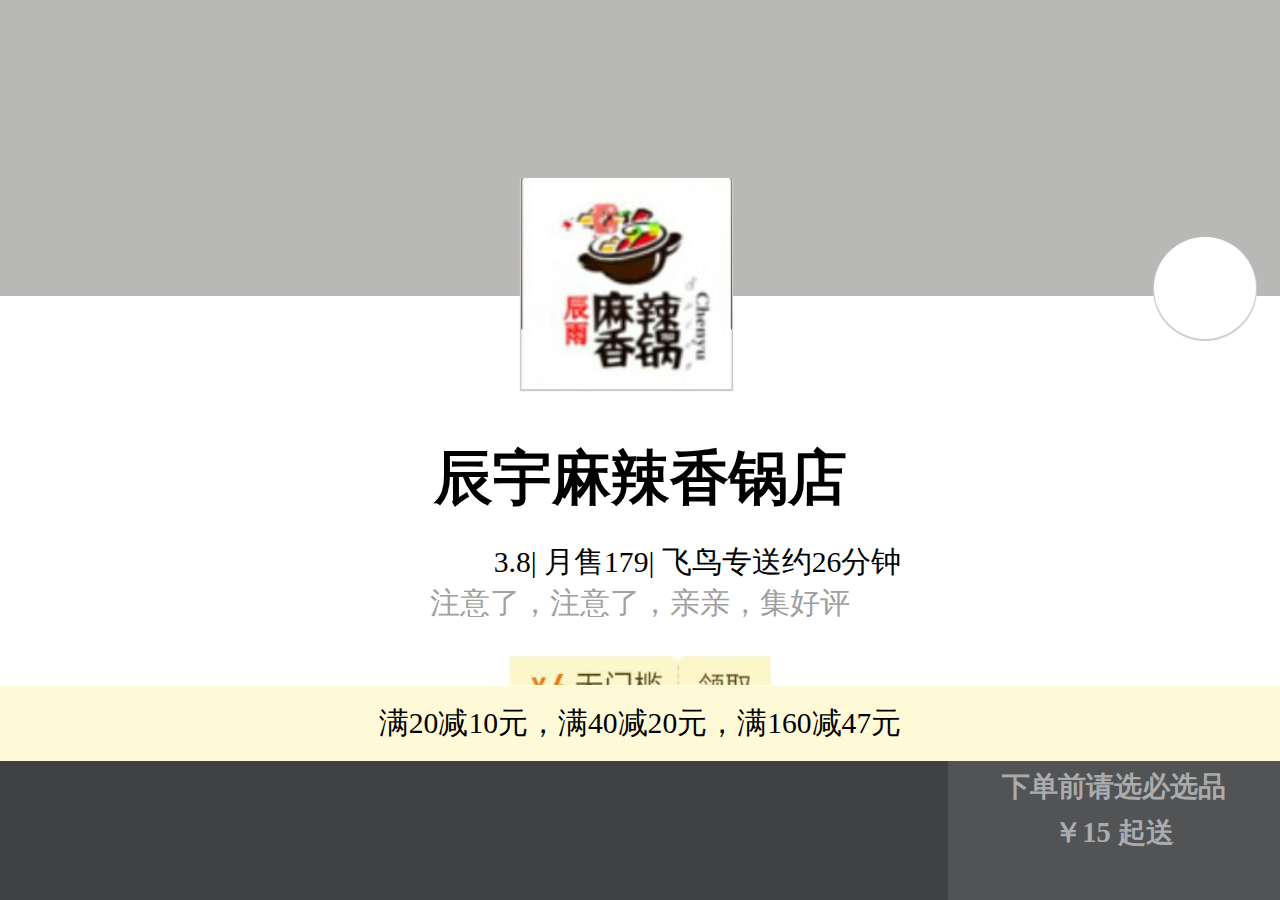
<file: xiangqing.html>
<!DOCTYPE html>
<html lang="en">
<head>
	<meta charset="UTF-8">
	<meta name="viewport" content="width=device-width,
	user-scalable=no,initial-scale=1.0, maximum-scale=1.0, 
	minimum-scale=1.0">
	<link rel="stylesheet" href="css/xiangqing.css">
	<script src="js/rem.js"></script>
	<title>Document</title>
</head>
<body>
<div class="zong">
	<div class="top"></div>
	<div class="touxiang">
		<img src="img/xiangqing3.jpg" alt="">
	</div>
	<div class="xihuan">&#xe602;</div>
	<div class="center">
		<div class="center_wenzi">
			<h1>辰宇麻辣香锅店</h1>
			<h2><span>&#xe6ae;&#xe6ae;&#xe6ae;&#xe6ae;&#xe6ae;</span>3.8|
			月售179|
			飞鸟专送约26分钟</h2>
			<h3>注意了，注意了，亲亲，集好评</h3>
			<img src="img/xiangqing1.jpg" alt="">
			<h4>新用户下单立减14元</h4>
		</div>
		<div class="diancan">
			<div class="type active">点餐</div>
			<div class="type">评价</div>
			<div class="type">商家</div>
		</div>
		<div class="sjtuijian">商家推荐</div>
		<div class="sjtuijian_zong">
			<div class="sjtuijian_item">
				<img src="img/xiangqing2.jpg" alt="">
				<div class="sjtj_wenzi">
					<h1>全素锅</h1>
					<h2>月售7</h2>
					<h3>￥36</h3>
				</div>
				<div class="jia">&#xe61f;</div>
			</div>
			<div class="sjtuijian_item">
				<img src="img/xiangqing2.jpg" alt="">
				<div class="sjtj_wenzi">
					<h1>全素锅</h1>
					<h2>月售7</h2>
					<h3>￥36</h3>
				</div>
				<div class="jia">&#xe61f;</div>
			</div>
			<div class="sjtuijian_item">
				<img src="img/xiangqing2.jpg" alt="">
				<div class="sjtj_wenzi">
					<h1>全素锅</h1>
					<h2>月售7</h2>
					<h3>￥36</h3>
				</div>
				<div class="jia">&#xe61f;</div>
			</div>
			<div class="sjtuijian_item">
				<img src="img/xiangqing2.jpg" alt="">
				<div class="sjtj_wenzi">
					<h1>全素锅</h1>
					<h2>月售7</h2>
					<h3>￥36</h3>
				</div>
				<div class="jia">&#xe61f;</div>
			</div>
		</div>
	</div>
	<div class="content">
		<div class="rexiao">
			<div class="rexiao_item">
				<span>热销</span>
			</div>
			<div class="rexiao_item active">
				<span>优惠</span>
			</div>
			<div class="rexiao_item">
				<span>自助</span>
			</div>
			<div class="rexiao_item">
				<span>荣誉奖牌</span>
			</div>
			<div class="rexiao_item">
				<span>热销系列</span>
			</div>
			<div class="rexiao_item">
				<span>馄饨系列</span>
			</div>
		</div>
		<div class="youhui">
			<div class="youhui_top ">
				<h1>优惠</h1>
				<span>美味又实惠，大家快来抢</span>
			</div>
			<div class="youhui_item">
				<img src="img/xiangqing5.jpg" alt="">
				<div class="youhui_item_wenzi">
					<h1>香菜鲜肉馄饨</h1>
					<h2>月售9</h2>
					<div class="dazhe">
						<h3>6.2折</h3>
					</div>
					<h4>￥9.9 ￥16</h4>
				</div>
			</div>
			<div class="youhui_item youhui_item1">
				<img src="img/xiangqing5.jpg" alt="">
				<div class="youhui_item_wenzi">
					<h1>香菜鲜肉馄饨</h1>
					<h2>月售9</h2>
					<div class="dazhe">
						<h3>6.2折</h3>
					</div>
					<h4>￥9.9 ￥16</h4>
				</div>
			</div>
		</div>
	</div>
</div>
	<div class="dibutop">
		<span>满20减10元，满40减20元，满160减47元</span>
	</div>
	<div class="dibu">
		<!-- <img src="img/xiangqing4.jpg" alt=""> -->
		<div class="dibu_right">
			<h1>下单前请选必选品</h1>
			<h1>￥15 起送</h1>
		</div>
	</div>
</body>
</html>
</file>
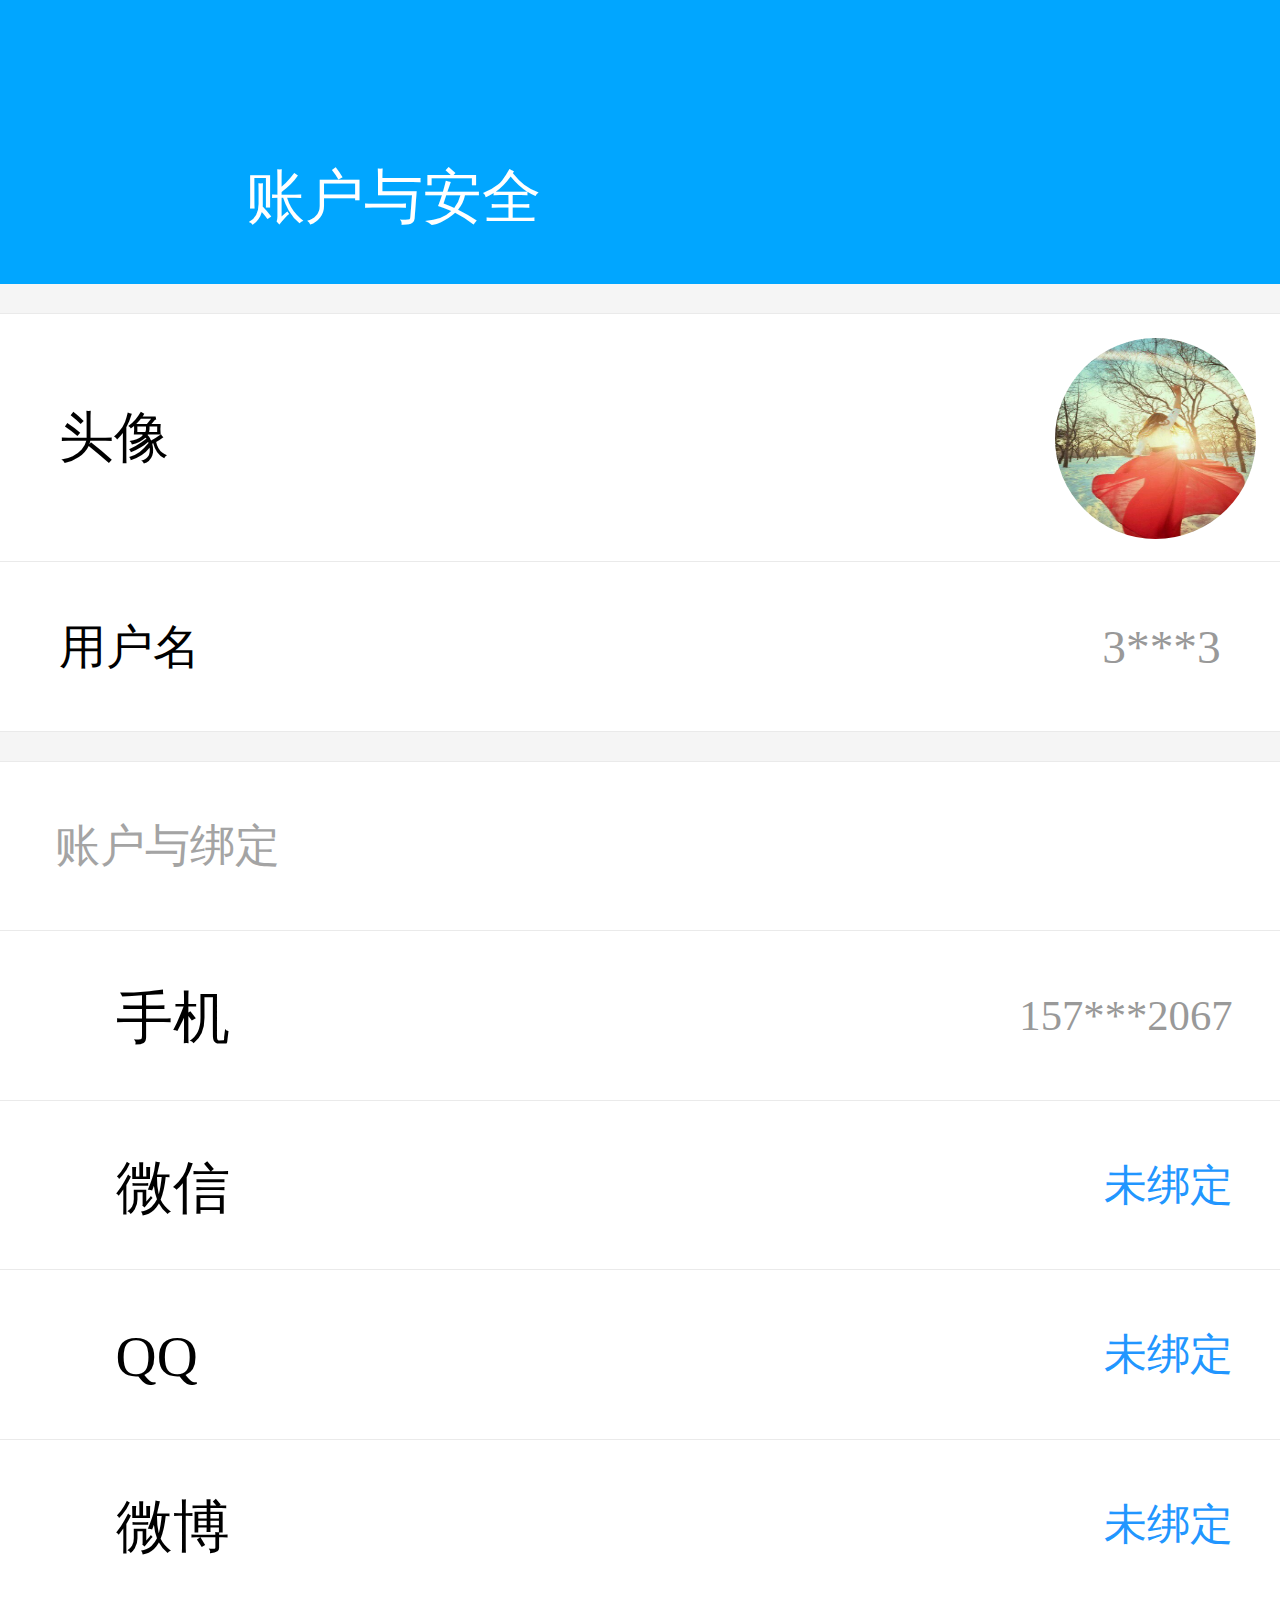
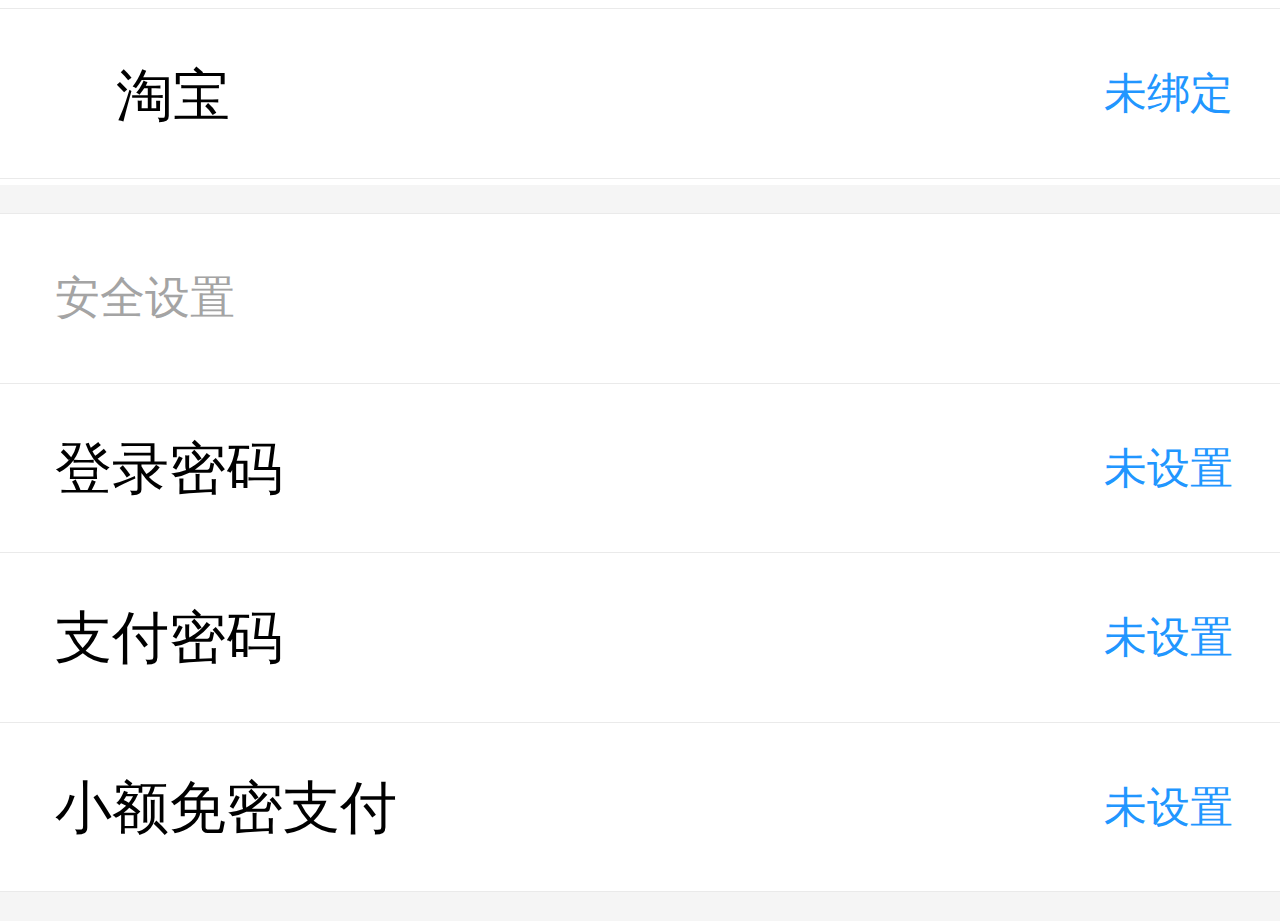
<file: ziliao.html>
<!DOCTYPE html>
<html lang="en">
<head>
	<meta charset="UTF-8">
	<title>Document</title>
	<meta name="viewport" content="width=device-width,user-scalable=no,initial-scale=1.0,maximum-scale=1.0,minimum-scale=1.0">
	<link rel="stylesheet" href="css/ziliao.css">
	<link rel="stylesheet" href="css/public.css">
	<script src="js/rem.js"></script>
</head>
<body>
	<!-- 头部开始 -->
	<div class="header">
		<a href="index.html">
		<h1 class="header_wen1">&#xe664;</h1>
		</a>
		<h2 class="header_wen2">账户与安全</h2>
	</div>
	<!-- 头部结束 -->
	<div class="user_infor">
		<div class="user_infor_item">
			<h1 class="user_wen1">头像</h1>
			<div class="user_img">
				<img src="img/71.jpg" alt="">
			</div>
		</div>
		<div class="user_infor_item1">
			<h1 class="uesr_infor_wen3">用户名</h1>
			<h1 class="uesr_infor_wen4">3***3</h1>
		</div>
	</div>
	<div class="second">
		<div class="second_item">
			<h1 class="second_wen">账户与绑定</h1>
		</div>
		<div class="second_item">
			<h1 class="second_wen">
				<span class="second_wen1">&#xe72f;</span>
				<span class="second_wen2">手机</span>
			</h1>
			<h1 class="sencond_wen3">157***2067</h1>
		</div>
		<div class="second_item">
			<h1 class="second_wen">
				<span class="second_wen1">&#xe669;</span>
				<span class="second_wen2">微信</span>
			</h1>
			<h1 class="sencond_wen3 second_wen4">未绑定</h1>
		</div>
		<div class="second_item">
			<h1 class="second_wen">
				<span class="second_wen1">&#xe66a;</span>
				<span class="second_wen2">QQ</span>
			</h1>
			<h1 class="sencond_wen3 second_wen4">未绑定</h1>
		</div>
		<div class="second_item">
			<h1 class="second_wen">
				<span class="second_wen1">&#xe69a;</span>
				<span class="second_wen2">微博</span>
			</h1>
			<h1 class="sencond_wen3 second_wen4">未绑定</h1>
		</div>
		<div class="second_item">
			<h1 class="second_wen">
				<span class="second_wen1">&#xe755;</span>
				<span class="second_wen2">淘宝</span>
			</h1>
			<h1 class="sencond_wen3 second_wen4">未绑定</h1>
		</div>
	</div>
	<div class="second second2">
		<div class="second_item">
			<h1 class="second_wen">安全设置</h1>
		</div>
		<div class="second_item">
			<h1 class="second_wen">
				<span class="second_wen2">登录密码</span>
			</h1>
			<h1 class="sencond_wen3 second_wen4">未设置</h1>
		</div>
		<div class="second_item">
			<h1 class="second_wen">
				<span class="second_wen2">支付密码</span>
			</h1>
			<h1 class="sencond_wen3 second_wen4">未设置</h1>
		</div>
		<div class="second_item">
			<h1 class="second_wen">
				<span class="second_wen2">小额免密支付</span>
			</h1>
			<h1 class="sencond_wen3 second_wen4">未设置</h1>
		</div>
		
	</div>
</body>
</html>
</file>
<file: css/index.css>
@font-face {
  font-family: 'iconfont';  /* project id 563113 */
  src: url('https://at.alicdn.com/t/font_563113_8q7xr3ymw3f03sor.eot');
  src: url('https://at.alicdn.com/t/font_563113_8q7xr3ymw3f03sor.eot?#iefix') format('embedded-opentype'),
  url('https://at.alicdn.com/t/font_563113_8q7xr3ymw3f03sor.woff') format('woff'),
  url('https://at.alicdn.com/t/font_563113_8q7xr3ymw3f03sor.ttf') format('truetype'),
  url('https://at.alicdn.com/t/font_563113_8q7xr3ymw3f03sor.svg#iconfont') format('svg');
}
body{
	background: #f5f5f5;
}
#head{
	width: 100%;
	height: 5.57rem;
	background: #009dfe;
	float: left;
}
.head_item1_wen1{
	font-size: 0.50rem;
	color: #fff;
	font-weight: 800;
	line-height: 1.09rem;
	margin-left: 0.51rem;
	float: left;
}
.head_item1_wenbox{
	float: right;
	margin-right: 0.4rem;
}
.head_item1_wen2{
	font-family: 'iconfont';
	font-size: 0.50rem;
	color: #fff;
	font-weight: 800;
	line-height: 1.09rem;
	float: left;

}
.head_item1_wen3{
	font-family: 'iconfont';
	margin-left: 0.5rem;
	font-size: 0.50rem;
	color: #fff;
	font-weight: 800;
	line-height: 1.09rem;
	float: right;
}
.head_item1{
	width: 100%;
	height: 1.09rem;
	/* background: blue; */
	margin-top: 1rem;

}
.head_item2{
	width: 100%;
	height: 2.10rem;
	margin-top: 0.68rem;
}
.head_item2_touxiang{
	width: 2.10rem;
	height: 2.10rem;
	margin-left: 0.54rem;
	border-radius: 50%;
	float: left;
}
.head_item2_touxiang img{
	width: 100%;
	height: 100%;
	border-radius: 50%;
}
.head_item2_xinxi{
	width: 8.15rem;
	height: 2.10rem;
	float: left;
}
.head_item2_box{
	float: left;
}
.head_item2_wen2{
	font-size: 0.41rem;
	color: #fff;
	margin-top: 0.54rem;
	margin-left: 0.55rem;
}
.head_item_wen3{
	font-size: 0.41rem;
	color: #fff;
	margin-top: 0.20rem;
	margin-left: 0.55rem;
	
}
.head_item2_wen4{
	font-size: 0.51rem;
	color: #fff;
	float: right;
	font-weight: 800;
	line-height: 2.10rem;
	margin-right: 0.54rem;
}
.qianbao{
	width: 100%;
	height: 2.41rem;
	background: #fff;
	border-bottom: 0.01rem solid #dddddd;
	float: left;
}
.qianbao_item{
	width: 3.60rem;
	height: 2.40rem;
	border-right: 0.01rem solid #dddddd;
	float: left;
}
.qiaoxiao_item_wen1{
	
	line-height: 0.54rem;
	text-align: center;
}
.wen1_w1{
	font-size: 0.50rem;
	color: #fff;
	font-weight: 800;
	color: #2295ff;
}
.wen1_w2{
	font-size: 0.25rem;
	color: #fff;
	margin-left: -0.50rem;
	color: #2295ff;
}
.qiaohao_item_wen2{
	font-size: 0.32rem;
	color: #676767;
	text-align: center;
	margin-top: 0.20rem;
}
.qianbao_item1{
	border-right: none;
}
.second{
	width: 100%;
	height: 2.41rem;
	border-top: 0.01rem solid #dddddd;
	margin-top: 0.24rem;
	float: left;

}
.shouhuo{
	width: 100%;
	height: 2.93rem;
	background: #fff;
	margin-top: 0.24rem;
	border-top: 0.01rem solid #dddddd;
	border-bottom: 0.01rem solid #dddddd;
	float: left;
}
.shouhuo_item{
	width: 100%;
	height: 1.44rem;
	border-bottom:0.01rem solid #dddddd; 
}
.shouhuo_wen{
	font-family: 'iconfont';
	font-size: 0.54rem;
	line-height: 1.44rem;
	color: #49a5f0;
	margin-left: 0.48rem;
	float: left;
}
.shouhuo_wen1{
	font-size: 0.44rem;
	line-height: 1.44rem;
	margin-left: 0.50rem;
	float: left;
}
.shouhuo_item1{
	border-bottom: none;
}
.shouhuo_wen3{
	font-size: 0.30rem;  
	float: right;
	color: #999999;
	margin-right: 0.56rem;
	line-height: 1.44rem;
}
.tuijian{
	width: 100%;
	height: 8.58rem;
	background: #fff;
	float: left;
	margin-top: 0.24rem;
}
.dibu{
	width: 100%;
	height: 1.51rem;
	background: #f7f7f7;
	position: fixed;
	left: 0;
	bottom: 0;
}
.dibu_item{
	width: 25%;
	height: 100%;
	float: left;
}
.dibu_item img{
	width: 1.87rem;
	height: 1.47rem;
	display: block;
	margin-left: 0.5rem;
}
.dibu{
	width: 100%;
	height: 1.51rem;
	background: #f7f7f7;
	position: fixed;
	left: 0;
	bottom: 0;
}
.dibu_item{
	width: 25%;
	height: 100%;
	float: left;
}
.dibu_item img{
	width: 0.62rem;
	height: 0.62rem;
	display: block;
	margin-left: 1.00rem;
	margin-top: 0.3rem;
	margin-bottom: 0.2rem;
}
.dibuwen{
	font-size: 0.8rem;
	color: #818181;
	text-align: center;
	margin-top: 0.24rem;
	font-family:'iconfont'; 
	line-height: 0.8rem;
}
.dibu_wen2{
	font-size: 0.3rem;
	color: #818181;
	text-align: center;
	line-height: 0.3rem;
}
.dibu_item:hover{
	color: #009afb;
}
</file>
<file: css/public.css>
*{
	margin: 0;
	text-decoration: none;
	font-style: normal;
	padding: 0;
	list-style: none;
	font-weight: normal;
	-webkit-tap-highlight-color: rgba(0, 0, 0, 0);
	box-sizing: border-box;
}
img{
	width: 100%;
	height: 100%;
	border: 0;
	display: block;
}
</file>
<file: css/dingdan.css>
*{
	margin: 0;
	text-decoration: none;
	font-style: normal;
	padding: 0;
	list-style: none;
	font-weight: normal;
	-webkit-tap-highlight-color: rgba(0, 0, 0, 0);
	box-sizing: border-box;
}
img{
	width: 100%;
	height: 100%;
	border: 0;
	display: block;
}
#header{
	width: 100%;
	height: 2.40rem;
	background: #00a0fe;
	float: left;
}
#header h1{
	font-size: 0.50rem;
	color: #fff;
	margin-top: 1.33rem;
	margin-left: 0.50rem;
	line-height: 0.50rem;
}
.shop_infor{
	width: 100%;
	height: 4.55rem;
	background: #fff;
	float: left;
}
.shop_infor_box{
	width: 9.95rem;
	height: 4.55rem;
	border-bottom: 0.01rem solid #dddddd;
	margin: 0 auto;
	overflow: hidden;

}
.shop_thing{
	width: 100%;
	height: 1.08rem;
	margin-top: 0.45rem;
}
.shop_thing_tu{
	width: 1.08rem;
	height: 1.08rem;
	background: blue;
	border-radius: 0.04rem;
	border: 0.01rem solid #dddddd;
	float: left;
}
.shop_thing_tu img{
	width: 1.08rem;
	height: 1.08rem;
	border-radius: 0.04rem;
}
.shop_thing_name{
	width: 8.83rem;
	height: 1.08rem;
	float: left;
}
.shop_thing_wen1{
	font-size: 0.44rem;
	margin-top: 0.12rem;
	margin-left: 0.32rem;
}
.shop_thing_left{
	float: left;
}
.shop_thing_wen1 span{
	font-size: 0.28rem;
	color: #666666;
}
.shop_thing_wen2{
	font-size: 0.24rem;
	color: #999999;
	line-height: 0.24rem;
	margin-left: 0.32rem;
	margin-top: 0.08rem;
}
.shop_thing_zhuantai{
	font-size: 0.38rem;
	float: right;
	margin-top: 0.12rem;
}
.shop_name{
	font-size: 0.38rem;
	color: #676767;
	margin-left: 1.40rem;
	margin-top: 0.54rem;
	float: left;
}
.shop_thing_price{
	font-size: 0.32rem;
	float: right;
	font-weight: 800;
	margin-top: 0.54rem;
}
.shop_shanjia{
	width: 2.41rem;
	height: 0.84rem;
	border: 0.01rem solid #518abf;
	float: right;
	margin-top: 1.57rem;
	margin-right: -1.08rem;
}
.shop_shanjia_wen{
	font-size: 0.38rem;
	color: #2296fd;
	line-height: 0.84rem;
	text-align: center;
}
.shop_zuijin{
	font-size: 0.30rem;
	color: #6b6b6b;
	line-height: 0.30rem;
	margin-top: 0.38rem;
	text-align: center;

}
</file>
<file: css/find.css>
body{
	background: #f5f5f5;
}
#header{
	width: 100%;
	height: 8.46rem;
	float: left;
}
.header_wen{
	width: 100%;
	height: 1.92rem;
	background: #01a1ff;
	float: left;
}
.header_wen h1{
	font-size: 0.45rem;
	color: #fff;
	margin-left: 0.50rem;
	margin-top: 1.34rem;
	line-height: 0.45rem;
	font-weight: 400;
}
.header_tu{
	width: 100%;
	height: 6.54rem;
	float: left;
	margin-top: -0.01rem;
}
#second{
	width: 100%;
	height: 6.96rem;
	float: left;
	margin-top: 0.1rem;
	border-top: 0.05rem solid #ededed;
}
.second_item{
	width: 5.40rem;
	height: 2.31rem;
	background:#fff; 
	float: left;
	border-right: 0.01rem solid #ededed;
	border-bottom: 0.01rem solid #ededed;
}
.second_item1{
	border-right: none;
}
.second_item_title{
	width: 3.36rem;
	height: 2.31rem;
	float: left;
}
.second_item_tu{
	width: 1.37rem;
	height: 1.32rem;
	margin-left: 0.25rem;
	margin-top: 0.46rem;
	float: left;
}
.second_item_wen1{
	font-size: 0.38rem;
	color: #e88f27;
	text-align: center;
	margin-top: 0.68rem;
}
.second_item_wen2{
	font-size: 0.30rem;
	color: #9d9d9d;
	text-align: center;
	margin-top: 0.26rem;
	line-height: 0.30rem;
}
#tuijain{
	width: 100%;
	height: auto;
	float: left;
	margin-top: 0.34rem;
}
.xian{
	border-right: 1px solid #e5e5e5;
}
.xianshi{
	height: 5.82rem;
	width: 100%;
	text-align: center;
	background: #fff;
}
.xianshi h1{
	font-size: 0.48rem;
}
.xianshi h2{
	font-size: 0.2rem;
}
.xianshi_item{
	width: 33.3%;
	height: 5em;
	background: #fff;
	float: left;
	margin-top: 0.4rem;
}
.youhui{
	width: 1.5rem;
	height: 0.53rem;
	background: #3d3e39;
	margin-left: 0.25rem;
	font-size: 0.18rem;
	color: #fff;
}
.xianshi_item img{
	width: 2.5rem;
	height: 2.5rem;
	float: right;
	margin-right: 0.25rem;
}
.xianshi_item span{
	font-size: 0.22rem;
	float: left;
	margin-left: 0.25rem;
	margin-top: 0.26rem;
}
.gengduo{
	height: 1rem;
	width: 100%;
	background: #fff;
	float: left;
	line-height: 0.5rem;
}
.gengduo span{
	font-size: 0.24rem;
	color: #c5c5c5;
}
.dibu{
	width: 100%;
	height: 1.51rem;
	background: #f7f7f7;
	position: fixed;
	left: 0;
	bottom: 0;
}
.dibu_item{
	width: 25%;
	height: 100%;
	float: left;
}
.dibu_item img{
	width: 0.62rem;
	height: 0.62rem;
	display: block;
	margin-left: 1.00rem;
	margin-top: 0.3rem;
	margin-bottom: 0.2rem;
}
.dibuwen{
	font-size: 0.8rem;
	color: #818181;
	text-align: center;
	margin-top: 0.24rem;
	font-family:'iconfont'; 
	line-height: 0.8rem;
}
.dibu_wen2{
	font-size: 0.3rem;
	color: #818181;
	text-align: center;
	line-height: 0.3rem;
}
</file>
<file: css/login.css>
@font-face {
  font-family: 'iconfont';  /* project id 563113 */
  src: url('https://at.alicdn.com/t/font_563113_cqlyw16njjqvvx6r.eot');
  src: url('https://at.alicdn.com/t/font_563113_cqlyw16njjqvvx6r.eot?#iefix') format('embedded-opentype'),
  url('https://at.alicdn.com/t/font_563113_cqlyw16njjqvvx6r.woff') format('woff'),
  url('https://at.alicdn.com/t/font_563113_cqlyw16njjqvvx6r.ttf') format('truetype'),
  url('https://at.alicdn.com/t/font_563113_cqlyw16njjqvvx6r.svg#iconfont') format('svg');
}
body{
	background: #f5f5f5;
}
.toubu{
	width: 100%;
	height: 2.41rem;
	background: #019bff;
}
.tuobu_wen1{
	font-size: 0.48rem;
	color: #fff;
	margin-left: 0.58rem;
	margin-top: 1.32rem;
	float: left;
}
.toubu_wen2{
	font-size: 0.44rem;
	color: #fff;
	margin-left: 1.08rem;
	margin-top: 1.32rem;
	float: left;
}
.tobu_wen3{
	font-size: 0.44rem;
	color: #fff;
	float: right;
	margin-right: 0.38rem;
	margin-top: 1.32rem;
}
.xinxi{
	width: 100%;
	height: 2.88rem;
	background: #fff;
	margin-top: 0.40rem;
	border-top: 0.01rem solid #eaeaea;
	border-bottom: 0.01rem solid #eaeaea;
}
.xinxi_item_box{
	width: 100%;
	height: 1.43rem;
	
	position: relative;
}

.xinxi_item{
	width: 100%;
	height: 1.43rem;
	background: #fff;
	border: none;
	font-size: 0.44rem;
	padding-left: 0.42rem;
	position: absolute;
	top: 0;
	left: 0;
	border-bottom: 0.01rem solid #eaeaea;
	user-select: none;
}
.yanzenma{
	width: 3.00rem;
	height: 1.20rem;
	background: #d5d4d2;
	position: absolute;
	top: 0.11rem;
	right: 0.25rem;
}
.yanzenma h1{
	font-size: 0.40rem;
	color: #fff;
	text-align: center;
	line-height: 1.20rem;
}
.xieyi{
	width: 100%;
	height: 2.23rem;
}
.xieyi_wen1{
	font-size: 0.40rem;
	color: #666666;
	width: 10.00rem;
	margin: 0 auto;
	padding-top: 0.53rem;
}
.xieyi_wen2{
	font-size: 0.40rem;
	color: #0a8fd2;
}
.btn{
	width: 10.32rem;
	height: 1.44rem;
	background: #4dc160;
	margin: 0 auto;
}
.btn h1{
	font-size: 0.52rem;
	color: #fff;
	text-align: center;
	line-height: 1.44rem;
}
.dibu{
	width: 100%;
	height: 4.56rem;
	margin-top: 5.30rem;
	float: left;
}
.dibu_top{
	width: 100%;
	height: 1.15rem;
	float: left;
}
.dibu_top_line{
	width: 0.60rem;
	height: 0.02rem;
	margin-left: 3.45rem;
	background: #cccccc;
	margin-top: 0.55rem;
	float: left;
}
.dibu_title{
	font-size: 0.40rem;
	float: left;
	margin-left:0.32rem;
	margin-top: 0.37rem;
	line-height: 0.40rem;
	color: #989898; 
}
.dibu_top_line1{
	width: 0.60rem;
	height: 0.02rem;
	margin-left: 0.32rem;
	background: #cccccc;
	margin-top: 0.55rem;
	float: left;
}
.dibu_bottom{
	width: 100%;
	height: 3.41rem;
	float: left;
}
.dibu_bottom_item{
	width: 2.35rem;
	height: 3.41rem;
	margin-left: 0.35rem;
	float: left;
}
.dibu_bottom_wen1{
	font-size: 1.24rem;
	color: #41bc3f;
	font-family: 'iconfont'; 
	text-align: center;
	margin-top: 0.42rem;
	
}
.dibu_bottom_wen2{
	font-size: 0.30rem;
	color: #989898; 
	text-align: center;
	margin-top: 0.20rem;
}
.dibu_bottom_wen6{
	color: #12b8f6;
}
.dibu_bottom_wen3{
	color: #e6162c;
}
.dibu_bottom_wen4{
	color: #fe4703;
}
</file>
<file: css/shop.css>
@font-face {
  font-family: 'iconfont';  /* project id 563113 */
  src: url('https://at.alicdn.com/t/font_563113_8q7xr3ymw3f03sor.eot');
  src: url('https://at.alicdn.com/t/font_563113_8q7xr3ymw3f03sor.eot?#iefix') format('embedded-opentype'),
  url('https://at.alicdn.com/t/font_563113_8q7xr3ymw3f03sor.woff') format('woff'),
  url('https://at.alicdn.com/t/font_563113_8q7xr3ymw3f03sor.ttf') format('truetype'),
  url('https://at.alicdn.com/t/font_563113_8q7xr3ymw3f03sor.svg#iconfont') format('svg');
}
#header{
	width: 100%;
	height: 2.40rem;
	background: #00a0fe;
	float: left;
}
#header h1{
	font-size: 0.50rem;
	color: #fff;
	margin-top: 1.33rem;
	margin-left: 0.50rem;
	line-height: 0.50rem;
}
.shop_infor{
	width: 100%;
	height: 4.55rem;
	background: #fff;
	float: left;
}
.shop_infor_box{
	width: 9.95rem;
	height: 4.55rem;
	border-bottom: 0.01rem solid #dddddd;
	margin: 0 auto;
	overflow: hidden;

}
.shop_thing{
	width: 100%;
	height: 1.08rem;
	margin-top: 0.45rem;
}
.shop_thing_tu{
	width: 1.08rem;
	height: 1.08rem;
	background: blue;
	border-radius: 0.04rem;
	border: 0.01rem solid #dddddd;
	float: left;
}
.shop_thing_tu img{
	width: 1.08rem;
	height: 1.08rem;
	border-radius: 0.04rem;
}
.shop_thing_name{
	width: 8.83rem;
	height: 1.08rem;
	float: left;
}
.shop_thing_wen1{
	font-size: 0.44rem;
	margin-top: 0.12rem;
	margin-left: 0.32rem;
}
.shop_thing_left{
	float: left;
}
.shop_thing_wen1 span{
	font-size: 0.28rem;
	color: #666666;
}
.shop_thing_wen2{
	font-size: 0.24rem;
	color: #999999;
	line-height: 0.24rem;
	margin-left: 0.32rem;
	margin-top: 0.08rem;
}
.shop_thing_zhuantai{
	font-size: 0.38rem;
	float: right;
	margin-top: 0.12rem;
}
.shop_name{
	font-size: 0.38rem;
	color: #676767;
	margin-left: 1.40rem;
	margin-top: 0.54rem;
	float: left;
}
.shop_thing_price{
	font-size: 0.32rem;
	float: right;
	font-weight: 800;
	margin-top: 0.54rem;
}
.shop_shanjia{
	width: 2.41rem;
	height: 0.84rem;
	border: 0.01rem solid #518abf;
	float: right;
	margin-top: 1.57rem;
	margin-right: -1.08rem;
}
.shop_shanjia_wen{
	font-size: 0.38rem;
	color: #2296fd;
	line-height: 0.84rem;
	text-align: center;
}
.shop_zuijin{
	font-size: 0.30rem;
	color: #6b6b6b;
	line-height: 0.30rem;
	margin-top: 0.38rem;
	text-align: center;

}
.dibu{
	width: 100%;
	height: 1.51rem;
	background: #f7f7f7;
	position: fixed;
	left: 0;
	bottom: 0;
}
.dibu_item{
	width: 25%;
	height: 100%;
	float: left;
}
.dibu_item img{
	width: 0.62rem;
	height: 0.62rem;
	display: block;
	margin-left: 1.00rem;
	margin-top: 0.3rem;
	margin-bottom: 0.2rem;
}
.dibuwen{
	font-size: 0.8rem;
	color: #818181;
	text-align: center;
	margin-top: 0.24rem;
	font-family:'iconfont'; 
	line-height: 0.8rem;
}
.dibu_wen2{
	font-size: 0.3rem;
	color: #818181;
	text-align: center;
	line-height: 0.3rem;
}
.dibu_wen2:hover,.dibuwen:hover {
	color: #009afb;
}
</file>
<file: css/shouye.css>
@font-face {
  font-family: 'iconfont';  /* project id 563113 */
  src: url('https://at.alicdn.com/t/font_563113_8q7xr3ymw3f03sor.eot');
  src: url('https://at.alicdn.com/t/font_563113_8q7xr3ymw3f03sor.eot?#iefix') format('embedded-opentype'),
  url('https://at.alicdn.com/t/font_563113_8q7xr3ymw3f03sor.woff') format('woff'),
  url('https://at.alicdn.com/t/font_563113_8q7xr3ymw3f03sor.ttf') format('truetype'),
  url('https://at.alicdn.com/t/font_563113_8q7xr3ymw3f03sor.svg#iconfont') format('svg');
}
#header{
	width: 100%;
	height: 2.24rem;
	background: #00a3fe;
	position: fixed;
	top: 0;
	left: 0;

}
.sousuo{
	width: 10.21rem;
	height: 1.08rem;
	background: #fff;
	display: block;
	margin: 0 auto;
	margin-top: 0.90rem;
	border: none;
}
.daohang{
	width: 100%;
	height: 5.84rem;
	margin-top: 2.24rem;
}
.daohang_box{
	width: 10.22rem;
	height: 5.84rem;
	background: #fff;
	margin: 0 auto;
	display: flex;
	flex-wrap: wrap;
	justify-content: space-between;
}

.daohang_item{
	width: 1.84rem;
	height: 2.59rem;
	background: #fff;
}
.daohang_tu{
	width: 1.84rem;
	height: 1.94rem;
}
.daohang_wen{
	font-size: 0.30rem;
	text-align: center;
	color: #666666;
}
.imgbox{
	width: 10.22rem;
	height: 2.56rem;
	margin: 0 auto;
}
.fuli{
	width: 100%;
	height: 8.37rem;
	background: #fff;
	margin-top: 0.35rem;
}
.fuli_box{
	width: 10.22rem;
	height: 8.37rem;
	margin: 0 auto;
}
.fuli_item1{
	width: 5.07rem;
	height: 4.42rem;
	background: #f9f9f9;
	float: left;

}
.fuli_item2{
	margin-left: 0.08rem;
}
.fuli_wen1{
	font-size: 0.44rem;
	color: #e71919;
	margin-top: 0.53rem;
	margin-left: 0.50rem;
	font-weight: 800;
}
.fuli_wen2{
	font-size: 0.34rem;
	color: #6c6c6c;
	line-height: 0.34rem;
	margin-top: 0.27rem;
	margin-left: 0.50rem;
}
.fuli_wen3{
	font-size: 0.32rem;
	font-weight: 800;
	line-height: 0.32rem;
	margin-left: 0.50rem;
	margin-top: 0.30rem;
}
.fuli_tu{
	width: 5.06rem;
	height: 1.96rem;
	margin-top: 0.15rem;
}
.fuli_item3{
	width: 3.35rem;
	height: 3.86rem;
	background: #f9f9f9;
	float: left;
	margin-right: 0.08rem;
	margin-top: 0.08rem;
}
.fuli_wen4{
	font-size: 0.42rem;
	color: #333333;
	text-align: center;
	margin-top: 0.44rem;
	font-weight: 800;
}
.fuli_wenbox{
	width: 1.30rem;
	height: 0.44rem;
	border: 0.01rem solid #666666;
	margin-left: 1.02rem;
	margin-top: 0.2rem;
}
.fuli_wen5{
	font-size: 0.30rem;
	color: #666666;
	line-height: 0.44rem;
	text-align: center;
}
.fuli_tu2{
	width: 3.35rem;
	height: 2.20rem;
}
.fuli_tu2 img{
	width: 3.35rem;
	height: 2.20rem;
}
.fuli_item4{
	margin-right:0px;
}
.imgbox2{
	width: 10.22rem;
	height: 2.82rem;
	margin: 0 auto;
	margin-top: 0.30rem;
}
.tuijian{
	width: 100%;
	height: 31.00rem;
	background: pink;
	margin-top: 0.28rem;
	overflow: hidden;
}
.tuijian_top{
	width: 100%;
	height: 2.24rem;
	background: #fff;
	float: left;
	border-bottom: 0.01rem solid #eeeeee;
}
.tuijian_line{
	width: 0.6rem;
	height: 0.02rem;
	background: #999999;
	margin-left: 3.50rem;
	margin-top: 0.72rem;
	float: left;
}
.quan{
	width: 0.04rem;
	height: 0.04rem;
	background: #999;
	margin-top: 0.72rem;
	margin-left: 0.06rem;
	float: left;
}
.tuijian_title{
	font-size: 0.42rem;
	float: left;
	margin-left: 0.30rem;
	margin-top: 0.52rem;
	font-weight: 800;
}
.quan1{
	margin-left: 6.40rem;
	float: left;
	margin-top: -0.3rem;
}
.tuijian_line1{
	margin-left: 6.66rem;
	margin-top: -0.3rem;
}
.tuijian_daohang{
	width: 100%;
	height: 0.99rem;
	float: left;
	margin-top: 0.17rem;
}
.tuijian_daohang_item{
	width: 2.34rem;
	height: 0.99rem;
	float: left;
	margin-left: 0.3rem;
}
.tuijian_daohang_item h1{
	font-size: 0.40rem;
	font-weight: 800;
	text-align: center;
	line-height: 0.99rem;

}
.tuijian_daohang_item1{
	width: 2.34rem;
	height: 0.99rem;
	margin-left: 0.3rem;
	float: left;
}
.tuijian_daohang_item1 h1{
	font-size: 0.40rem;
	color: #6a6a6a;
	line-height: 0.99rem;
	text-align: center;
}
.tuijian_item{
	width: 100%;
	height: 4.78rem;
	background:#fff;
	float: left;
	border-bottom: 0.01rem solid #eeeeee;
}
.tuijian_tu{
	width: 1.78rem;
	height: 1.78rem;
	margin-top: 0.47rem;
	margin-left: 0.26rem;
	float: left;
}
.tuijian_xinxi{
	width: 8.76rem;
	height: 4.78rem;
	float: left;
}
.tuijian_wen1{
	font-size: 0.46rem;
	margin-left: 0.32rem;
	margin-top: 0.55rem;
	font-weight: 600;
	color: #000;
}
.tuijian_wbox{
	width: 3.35rem;
	height: 0.53rem;
	margin-left: 0.32rem;
	margin-top: 0.10rem;
}
.tuijian_wbox h3{
	font-size: 0.22rem;
	color: #feb51b;
	float: left;
}
.tuijian_wbox h4{
	font-size: 0.30rem;
	color: #676767;
	margin-left: 0.2rem;
	float: left;

}
.tuijian_box1{
	width: 100%;
	height: 0.53rem;
	margin-top: 0.13rem;
}
.tuijian_box1 h1{
	font-size: 0.28rem;
	color: #666666;
	margin-left: 0.32rem;
	float: left;

}
.tuijian_box_line{
	width: 0.03rem;
	height: 0.28rem;
	background: #dddddd;
	float: left;
	margin-top: 0.1rem;
	margin-left: 0.13rem;
}
.tuijian_box1 h4{
	font-size: 0.28rem;
	color: #666666;
	margin-left: 0.12rem;
	float: right;
	


}
.tuijian_box_line1{
	width: 0.03rem;
	height: 0.28rem;
	background: #dddddd;
	float: right;
	margin-top: 0.1rem;
	margin-left: 0.13rem;
}
.tuijian_box2{
	width: 1.80rem;
	height: 0.41rem;
	border: 0.01rem solid #dddddd;
	margin-left: 0.32rem;
	margin-top: 0.28rem;
}
.tuijian_box2 h1{
	font-size: 0.28rem;
	line-height: 0.41rem;
	text-align: center;
	color: #666666;
}
.tuijian_box3{
	width: 8.46rem;
	height: 0.95rem;
	margin-left: 0.32rem;
	margin-top: 0.24rem;
}
.tuijian_box3_item{
	width: 8.46rem;
	height: 0.40rem;
	float: left;
}
.tuijian_tejian{
	width: 0.8rem;
	height: 0.37rem;
	background: #fff4f2;
	border: 0.01rem solid #ebd6d3;
	float: left;
}
.tuijian_box3_item h2{
	float: right;
	font-size: 0.24rem;
	color: #666;
}
.tuijian_tewen{
	font-size: 0.24rem;
	color: #cb7b7a;
	text-align: center;
	line-height: 0.37rem;
}
.tuijian_tewe2{
	font-size: 0.32rem;
	color: #666666;
	margin-left: 0.30rem;
	float: left;
}
.tuijian_box3_item1{
	margin-top: 0.2rem;
}
.dibu{
	width: 100%;
	height: 1.51rem;
	background: #f7f7f7;
	position: fixed;
	left: 0;
	bottom: 0;
}
.dibu_item{
	width: 25%;
	height: 100%;
	float: left;
}
.dibu_item img{
	width: 0.62rem;
	height: 0.62rem;
	display: block;
	margin-left: 1.00rem;
	margin-top: 0.3rem;
	margin-bottom: 0.2rem;
}
.dibuwen{
	font-size: 0.8rem;
	color: #818181;
	text-align: center;
	margin-top: 0.24rem;
	font-family:'iconfont'; 
	line-height: 0.8rem;
}
.dibu_wen2{
	font-size: 0.3rem;
	color: #818181;
	text-align: center;
	line-height: 0.3rem;
}
.dibu_item:hover .dibu_wen2,.dibu_item:hover .dibuwen{
	color: #009afb;
}
</file>
<file: css/xiangqing.css>
@font-face {
  font-family: 'iconfont';  /* project id 622725 */
  src: url('https://at.alicdn.com/t/font_622725_oqjcuw9eiutvgqfr.eot');
  src: url('https://at.alicdn.com/t/font_622725_oqjcuw9eiutvgqfr.eot?#iefix') format('embedded-opentype'),
  url('https://at.alicdn.com/t/font_622725_oqjcuw9eiutvgqfr.woff') format('woff'),
  url('https://at.alicdn.com/t/font_622725_oqjcuw9eiutvgqfr.ttf') format('truetype'),
  url('https://at.alicdn.com/t/font_622725_oqjcuw9eiutvgqfr.svg#iconfont') format('svg');
}
*{
	margin: 0;
	padding: 0;
	text-decoration: none;
	font-style: normal;
	list-style: none;
	-webkit-tap-highlight-color: rgba(0, 0, 0, 0);
	box-sizing: border-box;
}
img{
	width: 100%;
	height: 100%;
	border: 0;
	display: block;
}
.top{
	height: 2.5rem;
	width: 100%;
	background: #b8b8b6;
	position: relative;
}
.touxiang{
	width: 1.78rem;
	height: 1.78rem;
	position: absolute;
	left: 4.4rem;
	top: 1.5rem;
	/* background: pink; */
	box-shadow: 0 1px 1px 1px #ccc;
}
.xihuan{
	font-family: 'iconfont';
	color: #d25f70;
	width: 0.86rem;
	height: 0.86rem;
	background: #fff;
	border-radius: 50%;
	position: absolute;
	right: 0.2rem;
	top: 2rem;
	box-shadow: 0 1px 1px 1px #ccc;
	font-size: 0.4rem;
	text-align: center;
	line-height: 0.9rem;
}
.center{
	width: 100%;
}
.center_wenzi{
	height: 3.04em;
	width: 100%;
	/* background: yellow; */
	margin-top: 1.2rem;
	text-align: center;
}
.center_wenzi h1{
	font-size: 0.5rem;
}
.center_wenzi h2{
	font-family: 'iconfont';
	font-size: 0.25rem;
	margin-top: 0.2rem;
	font-weight: normal;
}
.center_wenzi span{
	color: #f2b341;
}
.center_wenzi h3{
	font-size: 0.25rem;
	font-weight: normal;
	color: #a0a0a0;
}
.center_wenzi img{
	width: 2.23rem;
	height: 0.51rem;
	margin: 0 auto;
	margin-top: 0.27rem;
}
.center_wenzi h4{
	font-size: 0.23rem;
}
.diancan{
	height: 1rem;
	width: 100%;
	/* background: pink; */
	font-size: 0.4rem;
	border-bottom: 1px solid #efefef;
	margin-top: 0.05rem;
}
.type{
	height: 0.8rem;
	width: 0.8rem;
	float: left;
	margin-left: 1.04rem;
	line-height: 1rem;
	margin-right: 1.75rem;
}
.sjtuijian{
	height: 1rem;
	width: 100%;
	font-size: 0.3rem;
	/* background: yellow; */
}
.sjtuijian{
	padding: 0.3rem;
}
.sjtuijian_item{
	width: 2.8rem;
	height: 4.59rem;
	/* background: pink; */
	float: left;
	margin-left: 0.36rem;
}
.sjtuijian_item img{
	width: 2.8rem;
	height: 2.8rem;
}
.sjtuijian_item h1{
	font-size: 0.3rem;
	margin-top: 0.25rem;
}
.sjtuijian_item h2{
	font-size: 0.2rem;
	font-weight: normal;
	color: #a6a6a6;
}
.sjtuijian_item h3{
	font-size: 0.3rem;
	color: #ff5036;
	margin-top: 0.14rem;
}
.sjtj_wenzi{
	float: left;
}
.jia{
	font-family: 'iconfont';
	width: 0.52rem;
	height: 0.52rem;
	background: #2c94f3;
	float: right;
	border-radius: 50%;
	margin-top: 1.25rem;
	line-height: 0.52rem;
	text-align: center;
	font-size: 0.3rem;
	color: #fff;
}

.content{
	width: 100%;
	height: 8.8rem;
}
.rexiao{
	height: 8.8rem;
	width: 2.15rem;
	/* background: yellow; */
	margin-top: 0.2rem;
	float: left;
}
.rexiao_item{
	height: 1.47rem;
	width: 100%;
	background: #f8f8f8;
	font-size: 0.33rem;
	text-align: center;
	line-height: 1.47rem;
}
.rexiao_item.active{
	background: #fff;
}
.youhui_top{
	height: 1.47rem;
	width: 100%;
	/* background: red; */
	line-height: 1.47rem;
}
.youhui_top h1{
	font-size: 0.5rem;
	float: left;
}
.youhui_top span{
	font-size: 0.4rem;
	line-height: 0.5rem;
	display: block;
	float: left;
	margin-left: 0.15rem;
	line-height: 1.47rem;
	color: #999999;
}
.youhui{
	height: 8.8rem;
	width: 8rem;
	background: #fff;
	float: left;
	margin-top: 0.2rem;
	margin-left: 0.3rem;
}
.youhui_item{
	height: 2.86rem;
	background: #fff;
	width: 100%;
}
.youhui_item img{
	width: 2.86rem;
	height: 2.86rem;
	float: left;
}
.youhui_item_wenzi{
	width: 4.8rem;
	height: 2.86rem;
	/* background: yellow; */
	float: left;
	margin-left: 0.3rem;
}
.youhui_item_wenzi h1{
	font-size: 0.5rem;
}
.youhui_item_wenzi h2{
	font-size: 0.28rem;
	margin-top: 0.3rem;
	color: #969696;
	font-weight: normal;
}
.dazhe{
	width: 1.1rem;
	height: 0.4em;
	border: 1px solid #ff4e4a;
	margin-top: 0.25rem;
	/* font-size: 0.28rem; */
	line-height: 0.2rem;
	padding: 0.1rem;
}
.dazhe h3{
	font-size: 0.28rem;
	font-weight: normal;
	color: #ff4e4a;
}
.youhui_item_wenzi h4{
	font-size: 0.38rem;
	margin-top: 0.35rem;
	font-weight: normal;
}
.youhui_item1{
	margin-top: 0.9rem;
}
.dibu{
	height: 1.17rem;
	width: 100%;
	background: #404143;
	position: fixed;
    bottom: 0;
    left: 0;
}
.dibu_right{
	width: 2.8rem;
	height: 1.17rem;
	background: #525355;
	float: right;
	text-align: center;
}
.dibu_right h1{
	font-size: 0.24rem;
	margin-top: 0.06rem;
	color: #aaabad;
}
.dibu img{
	width: 2.04rem;
	height: 1.17rem;
}
.dibutop{
	width: 100%;
	height: 0.64rem;
	position: fixed;
    bottom: 1.17rem;
    left: 0;
    background: #fefad7;
    line-height: 0.12rem;
    text-align: center;
}
.dibutop span{
	font-size: 0.25rem;
	text-align: center;
}
.sjtuijian_zong{
	width: 100%;
	display: flex;
	overflow-x: scroll;
	/* overflow: hidden; */
}
.zong{
	width: 100%;
	position: absolute;
	top: 0rem;
	bottom: 1.81rem;
	background:#fff; 
	overflow-y: scroll;
}
</file>
<file: css/ziliao.css>
@font-face {
  font-family: 'iconfont';  /* project id 563113 */
  src: url('https://at.alicdn.com/t/font_563113_7ocmh558wdpwrk9.eot');
  src: url('https://at.alicdn.com/t/font_563113_7ocmh558wdpwrk9.eot?#iefix') format('embedded-opentype'),
  url('https://at.alicdn.com/t/font_563113_7ocmh558wdpwrk9.woff') format('woff'),
  url('https://at.alicdn.com/t/font_563113_7ocmh558wdpwrk9.ttf') format('truetype'),
  url('https://at.alicdn.com/t/font_563113_7ocmh558wdpwrk9.svg#iconfont') format('svg');
}
body{
	background: #f5f5f5;
}
.header{
	width: 100%;
	height: 2.40rem;
	background: #01a6ff;
	float: left;
	position: fixed;
	top: 0;
	left: 0;
}
.header_wen1{
	font-family: 'iconfont';
	font-size: 0.48rem;
	color: #fff;
	margin-left: 0.60rem;
	margin-top: 1.33rem;
	float: left;
}
.header_wen2{
	font-size: 0.50rem;
	color: #fff;
	margin-left: 1.10rem;
	margin-top: 1.33rem;
	float: left;
}
.user_infor{
	width: 100%;
	height: 3.54rem;
	margin-top: 2.64rem;
	float: left;
	border-top: 0.01rem solid #eaeaea;
}
.user_infor_item{
	width: 100%;
	height: 2.09rem;
	border-bottom: 0.01rem solid #eaeaea;
	background: #fff;
}
.user_wen1{
	font-size: 0.46rem;
	margin-left: 0.50rem;
	line-height: 2.09rem;
	float: left;
}
.user_img{
	width: 1.70rem;
	height: 1.70rem;
	border-radius: 50%;
	float: right;
	margin-right: 0.20rem;
	margin-top: 0.20rem;
}
.user_img img{
	width: 1.70rem;
	height: 1.70rem;
	border-radius: 50%;
}
.user_infor_item1{
	width: 100%;
	height: 1.44rem;
	background: #fff;
	float: left;
	border-bottom: 0.01rem solid #eaeaea;
}
.uesr_infor_wen3{
	font-size: 0.40rem;
	line-height: 1.44rem;
	margin-left: 0.50rem;
	float: left;
}
.uesr_infor_wen4{
	font-size: 0.40rem;
	line-height: 1.44rem;
	margin-right: 0.50rem;
	float: right;
	color: #999999;

}
.second{
	 width: 100%;
	 height: 8.64rem;
	 background: #fff;
	 float: left;
	 margin-top: 0.24rem;
	 border-top: 0.01rem solid #eaeaea; 
}
.second_item{
	width: 100%;
	height: 1.43rem;
	border-bottom: 0.01rem solid #eaeaea; 
	float: left;
}
.second_wen{
	font-size: 0.38rem;
	color: #a4a4a4;
	line-height: 1.43rem;
	margin-left: 0.46rem;
	float: left;
}
.second_wen1{
	font-family: 'iconfont';
	font-size: 0.54rem;
	color: #0faeff;
}
.second_wen2{
	font-size: 0.48rem;
	color: #000;
}
.sencond_wen3{
	font-size: 0.36rem;
	line-height: 1.43rem;
	color: #999999;
	float: right;
	margin-right: 0.40rem;
}
.second_wen4{
	color: #2196ff;
}
.second2{
	height: auto;
	margin-bottom: 0.24rem;
}
</file>
